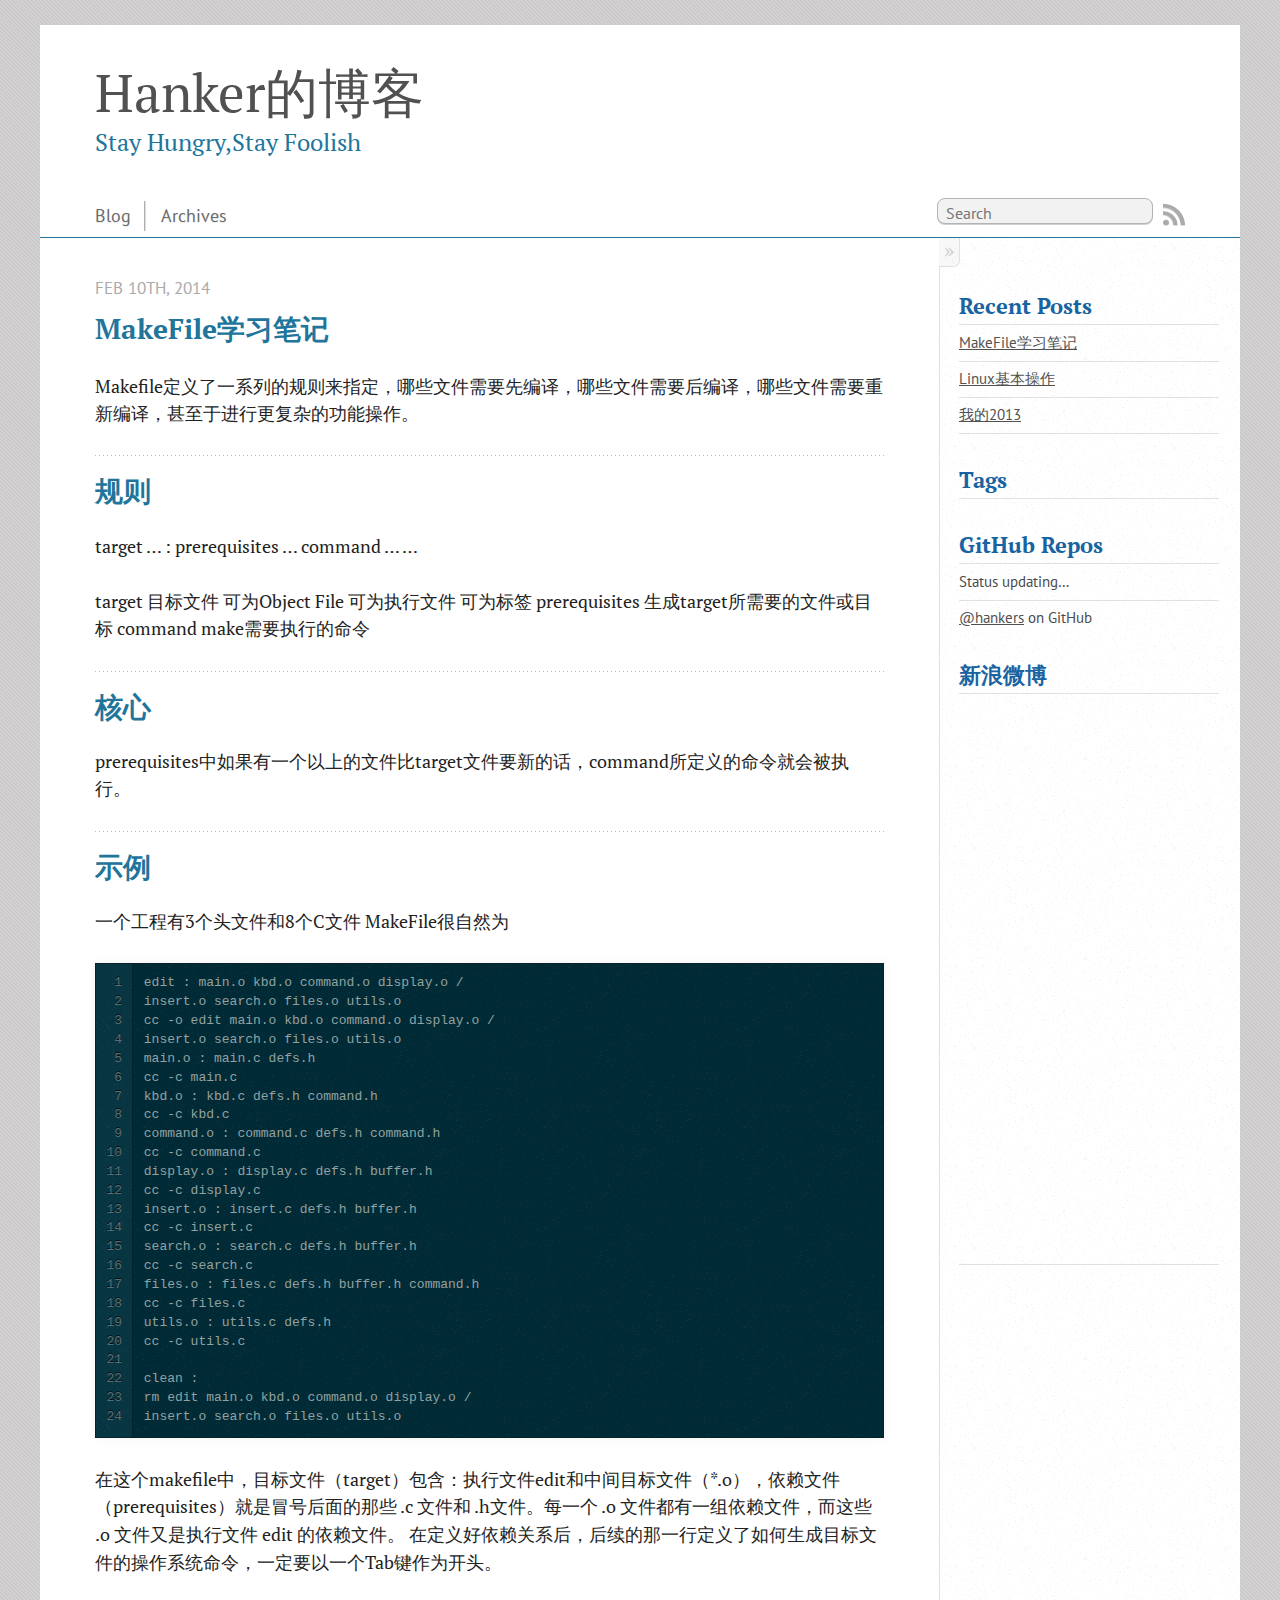
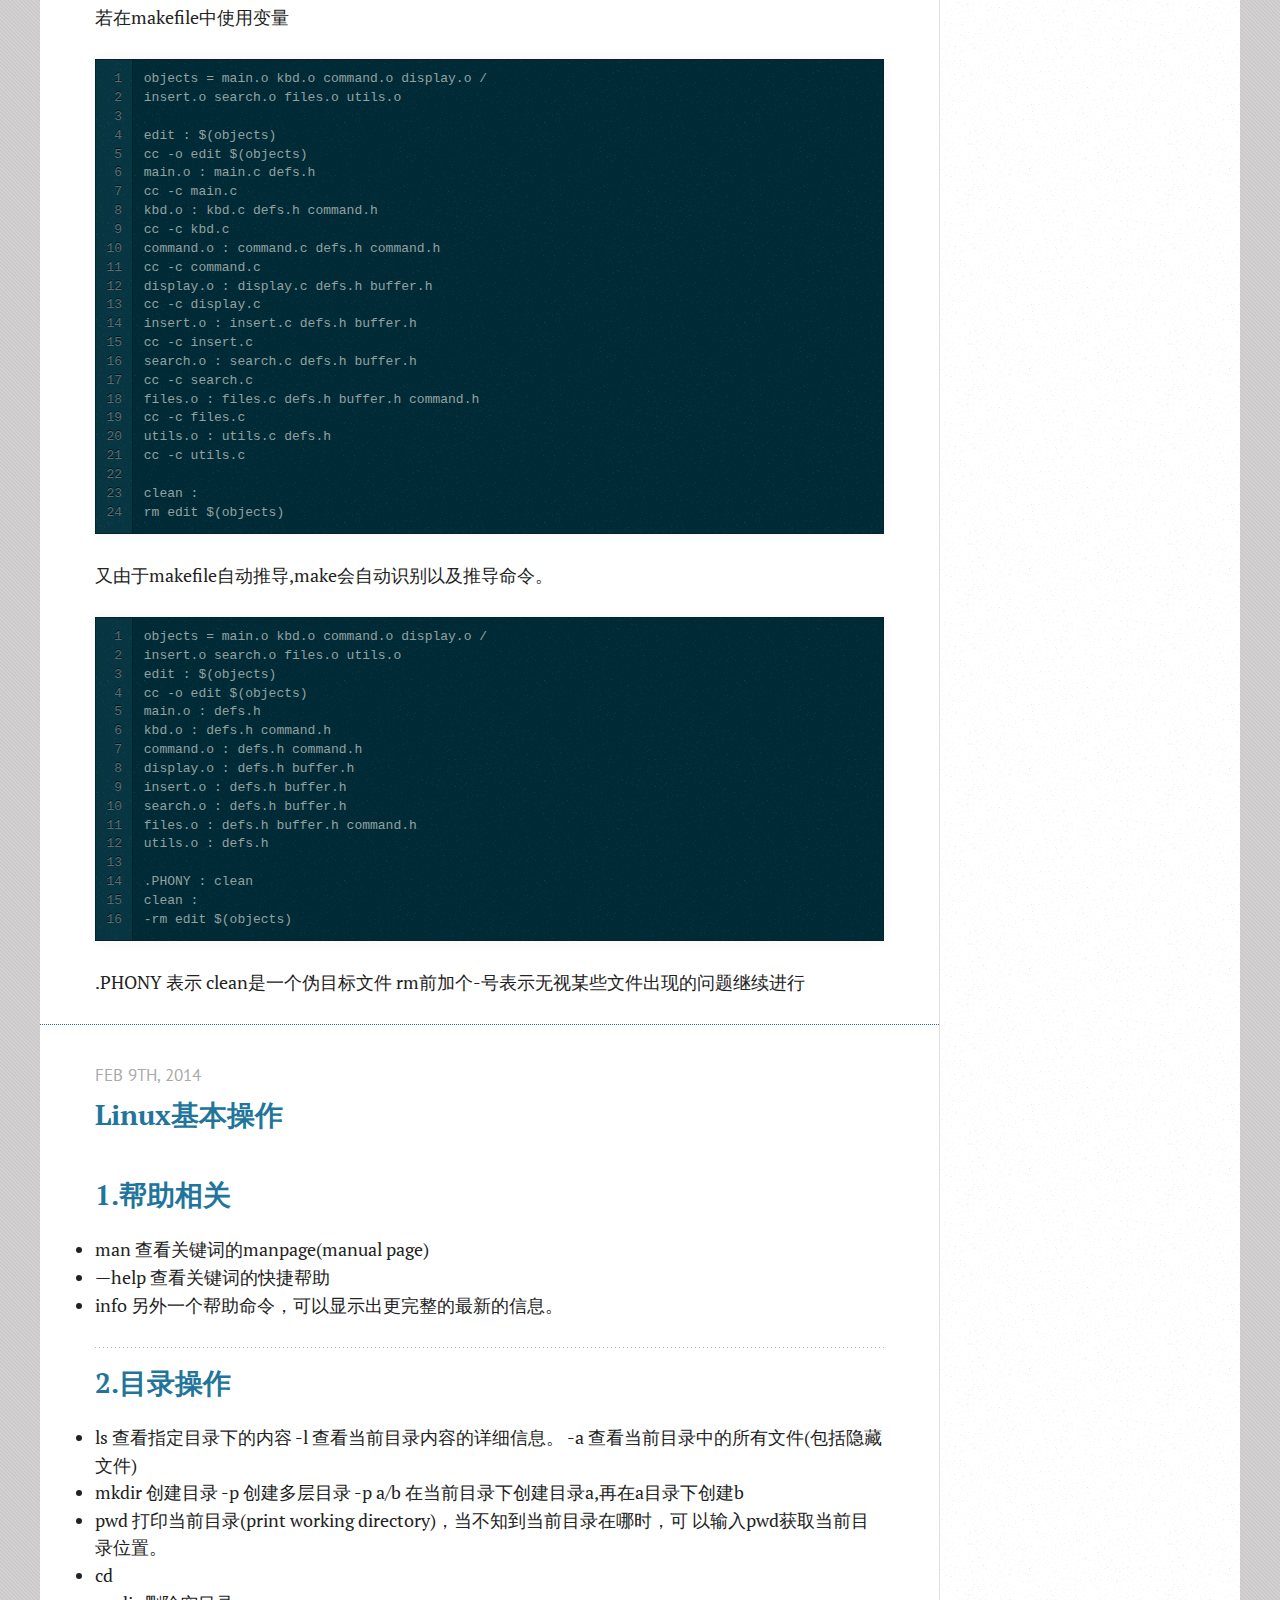
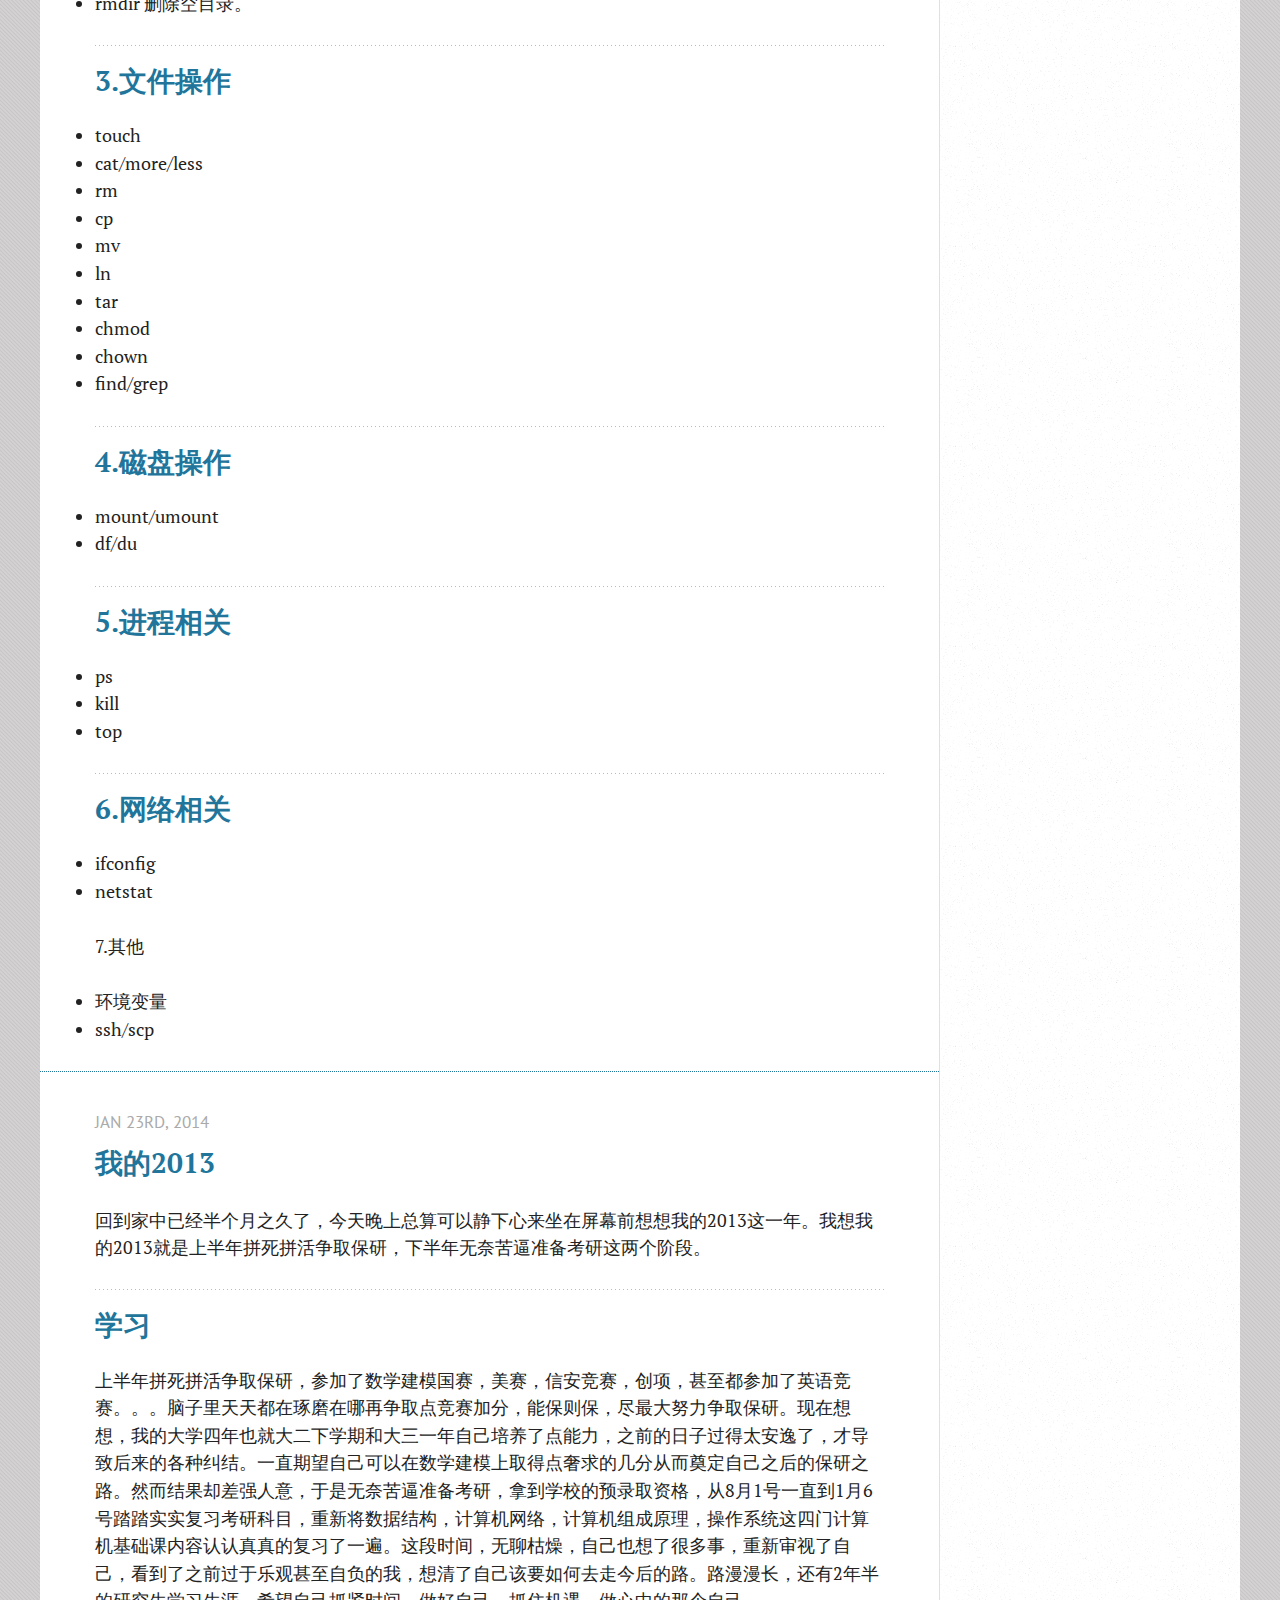
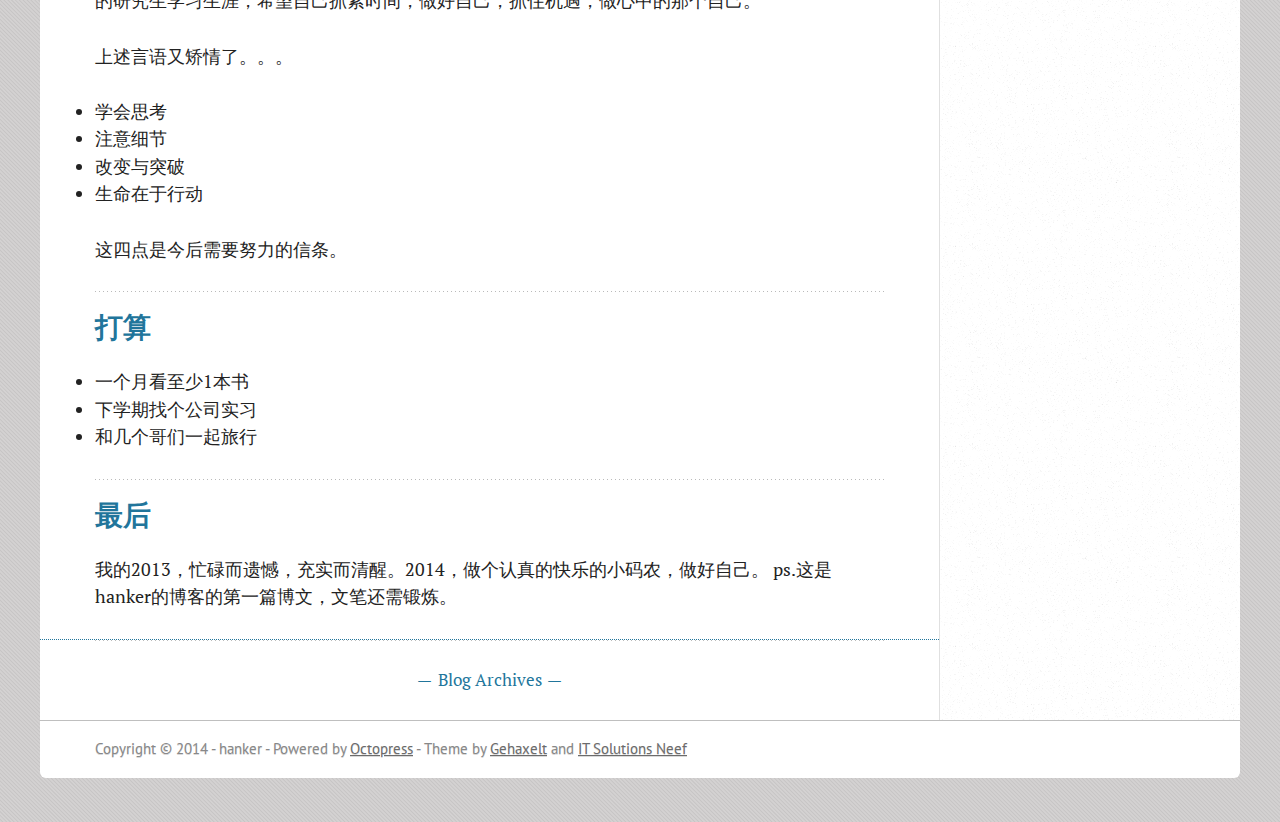
<file: index.html>
<!DOCTYPE html>
<!--[if IEMobile 7 ]><html class="no-js iem7"><![endif]-->
<!--[if lt IE 9]><html class="no-js lte-ie8"><![endif]-->
<!--[if (gt IE 8)|(gt IEMobile 7)|!(IEMobile)|!(IE)]><!--><html class="no-js" lang="en"><!--<![endif]-->
<head>
  <meta charset="utf-8">
  <title>Hanker的博客</title>
  <meta name="author" content="hanker">

  
  <meta name="description" content="Makefile定义了一系列的规则来指定，哪些文件需要先编译，哪些文件需要后编译，哪些文件需要重新编译，甚至于进行更复杂的功能操作。 规则 target &hellip; : prerequisites &hellip;
command
&hellip;
&hellip; target 目标文件 &hellip;">
  

  <!-- http://t.co/dKP3o1e -->
  <meta name="HandheldFriendly" content="True">
  <meta name="MobileOptimized" content="320">
  <meta name="viewport" content="width=device-width, initial-scale=1">

  
  <link rel="canonical" href="http://hankers.github.io/">
  <link href="/favicon.png" rel="icon">
  <link href="/stylesheets/screen.css" media="screen, projection" rel="stylesheet" type="text/css">
  <script src="/javascripts/modernizr-2.0.js"></script>
  <script src="/javascripts/ender.js"></script>
  <script src="/javascripts/octopress.js" type="text/javascript"></script>
  <link href="/atom.xml" rel="alternate" title="Hanker的博客" type="application/atom+xml">
  <!--Fonts from Google"s Web font directory at http://google.com/webfonts -->
<link href="http://fonts.googleapis.com/css?family=PT+Serif:regular,italic,bold,bolditalic" rel="stylesheet" type="text/css">
<link href="http://fonts.googleapis.com/css?family=PT+Sans:regular,italic,bold,bolditalic" rel="stylesheet" type="text/css">

  

</head>

<body   >
  <header role="banner"><hgroup>
  <h1><a href="/">Hanker的博客</a></h1>
  
    <h2>Stay Hungry,Stay Foolish</h2>
  
</hgroup>

</header>
  <nav role="navigation"><ul class="subscription" data-subscription="rss">
  <li><a href="/atom.xml" rel="subscribe-rss" title="subscribe via RSS">RSS</a></li>
  
</ul>
  
<form action="http://google.com/search" method="get">
  <fieldset role="search">
    <input type="hidden" name="q" value="site:hankers.github.io" />
    <input class="search" type="text" name="q" results="0" placeholder="Search"/>
  </fieldset>
</form>
  
<ul class="main-navigation">
  <li><a href="/">Blog</a></li>
  <li><a href="/blog/archives">Archives</a></li>
</ul>

</nav>
  <div id="main">
    <div id="content">
      <div class="blog-index">
  
  
  
    <article>
      
  <header>
    
      <h1 class="entry-title"><a href="/blog/2014/02/10/makefilexue-xi-bi-ji/">MakeFile学习笔记</a></h1>
    
    
      <p class="meta">
        








  


<time datetime="2014-02-10T21:51:50+08:00" pubdate data-updated="true">Feb 10<span>th</span>, 2014</time>
        
      </p>
    
  </header>


  <div class="entry-content"><p>Makefile定义了一系列的规则来指定，哪些文件需要先编译，哪些文件需要后编译，哪些文件需要重新编译，甚至于进行更复杂的功能操作。</p>

<h2>规则</h2>

<p>target &hellip; : prerequisites &hellip;
command
&hellip;
&hellip;</p>

<p>target 目标文件   可为Object File 可为执行文件 可为标签
prerequisites 生成target所需要的文件或目标
command make需要执行的命令</p>

<h2>核心</h2>

<p>prerequisites中如果有一个以上的文件比target文件要新的话，command所定义的命令就会被执行。</p>

<h2>示例</h2>

<p>一个工程有3个头文件和8个C文件
MakeFile很自然为</p>

<figure class='code'><div class="highlight"><table><tr><td class="gutter"><pre class="line-numbers"><span class='line-number'>1</span>
<span class='line-number'>2</span>
<span class='line-number'>3</span>
<span class='line-number'>4</span>
<span class='line-number'>5</span>
<span class='line-number'>6</span>
<span class='line-number'>7</span>
<span class='line-number'>8</span>
<span class='line-number'>9</span>
<span class='line-number'>10</span>
<span class='line-number'>11</span>
<span class='line-number'>12</span>
<span class='line-number'>13</span>
<span class='line-number'>14</span>
<span class='line-number'>15</span>
<span class='line-number'>16</span>
<span class='line-number'>17</span>
<span class='line-number'>18</span>
<span class='line-number'>19</span>
<span class='line-number'>20</span>
<span class='line-number'>21</span>
<span class='line-number'>22</span>
<span class='line-number'>23</span>
<span class='line-number'>24</span>
</pre></td><td class='code'><pre><code class=''><span class='line'>edit : main.o kbd.o command.o display.o /
</span><span class='line'>insert.o search.o files.o utils.o
</span><span class='line'>cc -o edit main.o kbd.o command.o display.o /
</span><span class='line'>insert.o search.o files.o utils.o
</span><span class='line'>main.o : main.c defs.h
</span><span class='line'>cc -c main.c
</span><span class='line'>kbd.o : kbd.c defs.h command.h
</span><span class='line'>cc -c kbd.c
</span><span class='line'>command.o : command.c defs.h command.h
</span><span class='line'>cc -c command.c
</span><span class='line'>display.o : display.c defs.h buffer.h
</span><span class='line'>cc -c display.c
</span><span class='line'>insert.o : insert.c defs.h buffer.h
</span><span class='line'>cc -c insert.c
</span><span class='line'>search.o : search.c defs.h buffer.h
</span><span class='line'>cc -c search.c
</span><span class='line'>files.o : files.c defs.h buffer.h command.h
</span><span class='line'>cc -c files.c
</span><span class='line'>utils.o : utils.c defs.h
</span><span class='line'>cc -c utils.c
</span><span class='line'>
</span><span class='line'>clean :
</span><span class='line'>rm edit main.o kbd.o command.o display.o /
</span><span class='line'>insert.o search.o files.o utils.o</span></code></pre></td></tr></table></div></figure>


<p>在这个makefile中，目标文件（target）包含：执行文件edit和中间目标文件（*.o），依赖文件（prerequisites）就是冒号后面的那些 .c 文件和 .h文件。每一个 .o 文件都有一组依赖文件，而这些 .o 文件又是执行文件 edit 的依赖文件。
在定义好依赖关系后，后续的那一行定义了如何生成目标文件的操作系统命令，一定要以一个Tab键作为开头。</p>

<p>若在makefile中使用变量</p>

<figure class='code'><div class="highlight"><table><tr><td class="gutter"><pre class="line-numbers"><span class='line-number'>1</span>
<span class='line-number'>2</span>
<span class='line-number'>3</span>
<span class='line-number'>4</span>
<span class='line-number'>5</span>
<span class='line-number'>6</span>
<span class='line-number'>7</span>
<span class='line-number'>8</span>
<span class='line-number'>9</span>
<span class='line-number'>10</span>
<span class='line-number'>11</span>
<span class='line-number'>12</span>
<span class='line-number'>13</span>
<span class='line-number'>14</span>
<span class='line-number'>15</span>
<span class='line-number'>16</span>
<span class='line-number'>17</span>
<span class='line-number'>18</span>
<span class='line-number'>19</span>
<span class='line-number'>20</span>
<span class='line-number'>21</span>
<span class='line-number'>22</span>
<span class='line-number'>23</span>
<span class='line-number'>24</span>
</pre></td><td class='code'><pre><code class=''><span class='line'>objects = main.o kbd.o command.o display.o /
</span><span class='line'>insert.o search.o files.o utils.o
</span><span class='line'>
</span><span class='line'>edit : $(objects)
</span><span class='line'>cc -o edit $(objects)
</span><span class='line'>main.o : main.c defs.h
</span><span class='line'>cc -c main.c
</span><span class='line'>kbd.o : kbd.c defs.h command.h
</span><span class='line'>cc -c kbd.c
</span><span class='line'>command.o : command.c defs.h command.h
</span><span class='line'>cc -c command.c
</span><span class='line'>display.o : display.c defs.h buffer.h
</span><span class='line'>cc -c display.c
</span><span class='line'>insert.o : insert.c defs.h buffer.h
</span><span class='line'>cc -c insert.c
</span><span class='line'>search.o : search.c defs.h buffer.h
</span><span class='line'>cc -c search.c
</span><span class='line'>files.o : files.c defs.h buffer.h command.h
</span><span class='line'>cc -c files.c
</span><span class='line'>utils.o : utils.c defs.h
</span><span class='line'>cc -c utils.c
</span><span class='line'>
</span><span class='line'>clean :
</span><span class='line'>rm edit $(objects)</span></code></pre></td></tr></table></div></figure>


<p>又由于makefile自动推导,make会自动识别以及推导命令。</p>

<figure class='code'><div class="highlight"><table><tr><td class="gutter"><pre class="line-numbers"><span class='line-number'>1</span>
<span class='line-number'>2</span>
<span class='line-number'>3</span>
<span class='line-number'>4</span>
<span class='line-number'>5</span>
<span class='line-number'>6</span>
<span class='line-number'>7</span>
<span class='line-number'>8</span>
<span class='line-number'>9</span>
<span class='line-number'>10</span>
<span class='line-number'>11</span>
<span class='line-number'>12</span>
<span class='line-number'>13</span>
<span class='line-number'>14</span>
<span class='line-number'>15</span>
<span class='line-number'>16</span>
</pre></td><td class='code'><pre><code class=''><span class='line'>objects = main.o kbd.o command.o display.o /
</span><span class='line'>insert.o search.o files.o utils.o
</span><span class='line'>edit : $(objects)
</span><span class='line'>cc -o edit $(objects)
</span><span class='line'>main.o : defs.h
</span><span class='line'>kbd.o : defs.h command.h
</span><span class='line'>command.o : defs.h command.h
</span><span class='line'>display.o : defs.h buffer.h
</span><span class='line'>insert.o : defs.h buffer.h
</span><span class='line'>search.o : defs.h buffer.h
</span><span class='line'>files.o : defs.h buffer.h command.h
</span><span class='line'>utils.o : defs.h
</span><span class='line'>
</span><span class='line'>.PHONY : clean
</span><span class='line'>clean :
</span><span class='line'>-rm edit $(objects)</span></code></pre></td></tr></table></div></figure>


<p>.PHONY 表示 clean是一个伪目标文件
rm前加个-号表示无视某些文件出现的问题继续进行</p>
</div>
  
  


    </article>
  
  
    <article>
      
  <header>
    
      <h1 class="entry-title"><a href="/blog/2014/02/09/linuxji-ben-cao-zuo/">Linux基本操作</a></h1>
    
    
      <p class="meta">
        








  


<time datetime="2014-02-09T00:11:12+08:00" pubdate data-updated="true">Feb 9<span>th</span>, 2014</time>
        
      </p>
    
  </header>


  <div class="entry-content"><h2>1.帮助相关</h2>

<ul>
<li>man     查看关键词的manpage(manual page)</li>
<li>&mdash;help  查看关键词的快捷帮助</li>
<li>info    另外一个帮助命令，可以显示出更完整的最新的信息。</li>
</ul>


<h2>2.目录操作</h2>

<ul>
<li>ls      查看指定目录下的内容
        -l 查看当前目录内容的详细信息。
        -a 查看当前目录中的所有文件(包括隐藏文件)</li>
<li>mkdir   创建目录
        -p 创建多层目录   -p a/b  在当前目录下创建目录a,再在a目录下创建b</li>
<li>pwd     打印当前目录(print working directory)，当不知到当前目录在哪时，可           以输入pwd获取当前目录位置。</li>
<li>cd</li>
<li>rmdir   删除空目录。</li>
</ul>


<h2>3.文件操作</h2>

<ul>
<li>touch</li>
<li>cat/more/less</li>
<li>rm</li>
<li>cp</li>
<li>mv</li>
<li>ln</li>
<li>tar</li>
<li>chmod</li>
<li>chown</li>
<li>find/grep</li>
</ul>


<h2>4.磁盘操作</h2>

<ul>
<li>mount/umount</li>
<li>df/du</li>
</ul>


<h2>5.进程相关</h2>

<ul>
<li>ps</li>
<li>kill</li>
<li>top</li>
</ul>


<h2>6.网络相关</h2>

<ul>
<li>ifconfig</li>
<li>netstat</li>
</ul>


<p>7.其他</p>

<ul>
<li>环境变量</li>
<li>ssh/scp</li>
</ul>

</div>
  
  


    </article>
  
  
    <article>
      
  <header>
    
      <h1 class="entry-title"><a href="/blog/2014/01/23/wo-de-2013/">我的2013</a></h1>
    
    
      <p class="meta">
        








  


<time datetime="2014-01-23T22:40:58+08:00" pubdate data-updated="true">Jan 23<span>rd</span>, 2014</time>
        
      </p>
    
  </header>


  <div class="entry-content"><p>回到家中已经半个月之久了，今天晚上总算可以静下心来坐在屏幕前想想我的2013这一年。我想我的2013就是上半年拼死拼活争取保研，下半年无奈苦逼准备考研这两个阶段。</p>

<h2>学习</h2>

<p>上半年拼死拼活争取保研，参加了数学建模国赛，美赛，信安竞赛，创项，甚至都参加了英语竞赛。。。脑子里天天都在琢磨在哪再争取点竞赛加分，能保则保，尽最大努力争取保研。现在想想，我的大学四年也就大二下学期和大三一年自己培养了点能力，之前的日子过得太安逸了，才导致后来的各种纠结。一直期望自己可以在数学建模上取得点奢求的几分从而奠定自己之后的保研之路。然而结果却差强人意，于是无奈苦逼准备考研，拿到学校的预录取资格，从8月1号一直到1月6号踏踏实实复习考研科目，重新将数据结构，计算机网络，计算机组成原理，操作系统这四门计算机基础课内容认认真真的复习了一遍。这段时间，无聊枯燥，自己也想了很多事，重新审视了自己，看到了之前过于乐观甚至自负的我，想清了自己该要如何去走今后的路。路漫漫长，还有2年半的研究生学习生涯，希望自己抓紧时间，做好自己，抓住机遇，做心中的那个自己。</p>

<p>上述言语又矫情了。。。</p>

<ul>
<li>学会思考</li>
<li>注意细节</li>
<li>改变与突破</li>
<li>生命在于行动</li>
</ul>


<p>这四点是今后需要努力的信条。</p>

<h2>打算</h2>

<ul>
<li>一个月看至少1本书</li>
<li>下学期找个公司实习</li>
<li>和几个哥们一起旅行</li>
</ul>


<h2>最后</h2>

<p>我的2013，忙碌而遗憾，充实而清醒。2014，做个认真的快乐的小码农，做好自己。
ps.这是hanker的博客的第一篇博文，文笔还需锻炼。</p>
</div>
  
  


    </article>
  
  <div class="pagination">
    
    <a href="/blog/archives">Blog Archives</a>
    
  </div>
</div>
<aside class="sidebar">
  
    <section>
  <h1>Recent Posts</h1>
  <ul id="recent_posts">
    
      <li class="post">
        <a href="/blog/2014/02/10/makefilexue-xi-bi-ji/">MakeFile学习笔记</a>
      </li>
    
      <li class="post">
        <a href="/blog/2014/02/09/linuxji-ben-cao-zuo/">Linux基本操作</a>
      </li>
    
      <li class="post">
        <a href="/blog/2014/01/23/wo-de-2013/">我的2013</a>
      </li>
    
  </ul>
</section>
<section>
  <h1>Tags</h1>
  <ul class="tag-cloud">
	
  </ul>
</section>

<section>
  <h1>GitHub Repos</h1>
  <ul id="gh_repos">
    <li class="loading">Status updating&#8230;</li>
  </ul>
  
  <a href="https://github.com/hankers">@hankers</a> on GitHub
  
  <script type="text/javascript">
    $.domReady(function(){
        if (!window.jXHR){
            var jxhr = document.createElement('script');
            jxhr.type = 'text/javascript';
            jxhr.src = '/javascripts/libs/jXHR.js';
            var s = document.getElementsByTagName('script')[0];
            s.parentNode.insertBefore(jxhr, s);
        }

        github.showRepos({
            user: 'hankers',
            count: 0,
            skip_forks: true,
            target: '#gh_repos'
        });
    });
  </script>
  <script src="/javascripts/github.js" type="text/javascript"> </script>
</section>



<section>
	<h1>新浪微博</h1>
	<ul id = "weibo">
	<li>
		<iframe width="100%" height="550" class="share_self"  frameborder="0" scrolling="no" src="http://widget.weibo.com/weiboshow/index.php?language=&width=0&height=550&fansRow=2&ptype=1&speed=300&skin=1&isTitle=1&noborder=1&isWeibo=1&isFans=0&uid=2172725925&verifier=1f582291&dpc=1"></iframe>
		</li>
	</ul>
</section>




  
</aside>

    </div>
  </div>
  <footer role="contentinfo"><p>
  Copyright &copy; 2014 - hanker -
  <span class="credit">Powered by <a href="http://octopress.org">Octopress</a></span>
  - <span class="credit">Theme by <a href="http://www.gehaxelt.in">Gehaxelt</a></span>
  <span class="credit">and <a href="http://www.it-solutions-neef.de">IT Solutions Neef</a></span>
</p>

</footer>
  







  <script type="text/javascript">
    (function(){
      var twitterWidgets = document.createElement('script');
      twitterWidgets.type = 'text/javascript';
      twitterWidgets.async = true;
      twitterWidgets.src = 'http://platform.twitter.com/widgets.js';
      document.getElementsByTagName('head')[0].appendChild(twitterWidgets);
    })();
  </script>





</body>
</html>
</file>
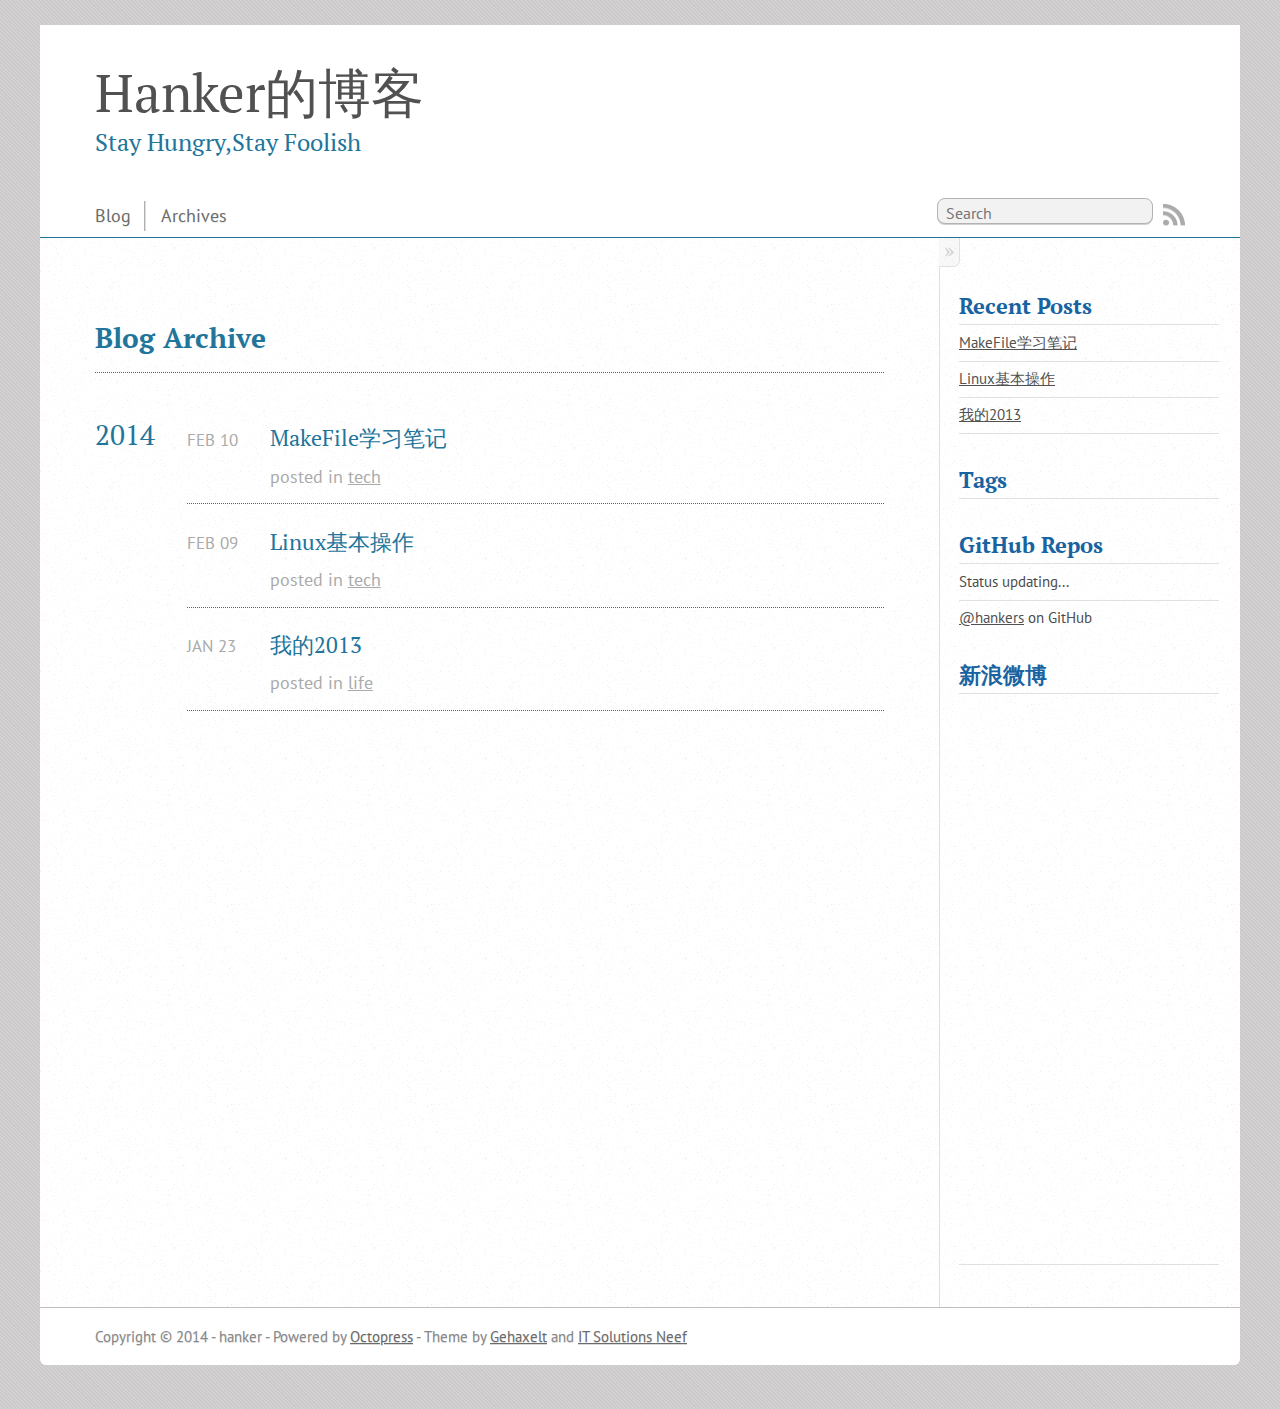
<file: blog/archives/index.html>
<!DOCTYPE html>
<!--[if IEMobile 7 ]><html class="no-js iem7"><![endif]-->
<!--[if lt IE 9]><html class="no-js lte-ie8"><![endif]-->
<!--[if (gt IE 8)|(gt IEMobile 7)|!(IEMobile)|!(IE)]><!--><html class="no-js" lang="en"><!--<![endif]-->
<head>
  <meta charset="utf-8">
  <title>Blog Archive - Hanker的博客</title>
  <meta name="author" content="hanker">

  
  <meta name="description" content="Blog Archive 2014 MakeFile学习笔记
Feb 10 2014 posted in tech Linux基本操作
Feb 09 2014 posted in tech 我的2013
Jan 23 2014 posted in life Recent Posts &hellip;">
  

  <!-- http://t.co/dKP3o1e -->
  <meta name="HandheldFriendly" content="True">
  <meta name="MobileOptimized" content="320">
  <meta name="viewport" content="width=device-width, initial-scale=1">

  
  <link rel="canonical" href="http://hankers.github.io/blog/archives/">
  <link href="/favicon.png" rel="icon">
  <link href="/stylesheets/screen.css" media="screen, projection" rel="stylesheet" type="text/css">
  <script src="/javascripts/modernizr-2.0.js"></script>
  <script src="/javascripts/ender.js"></script>
  <script src="/javascripts/octopress.js" type="text/javascript"></script>
  <link href="/atom.xml" rel="alternate" title="Hanker的博客" type="application/atom+xml">
  <!--Fonts from Google"s Web font directory at http://google.com/webfonts -->
<link href="http://fonts.googleapis.com/css?family=PT+Serif:regular,italic,bold,bolditalic" rel="stylesheet" type="text/css">
<link href="http://fonts.googleapis.com/css?family=PT+Sans:regular,italic,bold,bolditalic" rel="stylesheet" type="text/css">

  

</head>

<body   >
  <header role="banner"><hgroup>
  <h1><a href="/">Hanker的博客</a></h1>
  
    <h2>Stay Hungry,Stay Foolish</h2>
  
</hgroup>

</header>
  <nav role="navigation"><ul class="subscription" data-subscription="rss">
  <li><a href="/atom.xml" rel="subscribe-rss" title="subscribe via RSS">RSS</a></li>
  
</ul>
  
<form action="http://google.com/search" method="get">
  <fieldset role="search">
    <input type="hidden" name="q" value="site:hankers.github.io" />
    <input class="search" type="text" name="q" results="0" placeholder="Search"/>
  </fieldset>
</form>
  
<ul class="main-navigation">
  <li><a href="/">Blog</a></li>
  <li><a href="/blog/archives">Archives</a></li>
</ul>

</nav>
  <div id="main">
    <div id="content">
      <div>
<article role="article">
  
  <header>
    <h1 class="entry-title">Blog Archive</h1>
    
  </header>
  
  <div id="blog-archives">



  
  <h2>2014</h2>

<article>
  
<h1><a href="/blog/2014/02/10/makefilexue-xi-bi-ji/">MakeFile学习笔记</a></h1>
<time datetime="2014-02-10T21:51:50+08:00" pubdate><span class='month'>Feb</span> <span class='day'>10</span> <span class='year'>2014</span></time>

<footer>
  <span class="categories">posted in <a class='category' href='/blog/categories/tech/'>tech</a></span>
</footer>


</article>



<article>
  
<h1><a href="/blog/2014/02/09/linuxji-ben-cao-zuo/">Linux基本操作</a></h1>
<time datetime="2014-02-09T00:11:12+08:00" pubdate><span class='month'>Feb</span> <span class='day'>09</span> <span class='year'>2014</span></time>

<footer>
  <span class="categories">posted in <a class='category' href='/blog/categories/tech/'>tech</a></span>
</footer>


</article>



<article>
  
<h1><a href="/blog/2014/01/23/wo-de-2013/">我的2013</a></h1>
<time datetime="2014-01-23T22:40:58+08:00" pubdate><span class='month'>Jan</span> <span class='day'>23</span> <span class='year'>2014</span></time>

<footer>
  <span class="categories">posted in <a class='category' href='/blog/categories/life/'>life</a></span>
</footer>


</article>

</div>

  
</article>

</div>

<aside class="sidebar">
  
    <section>
  <h1>Recent Posts</h1>
  <ul id="recent_posts">
    
      <li class="post">
        <a href="/blog/2014/02/10/makefilexue-xi-bi-ji/">MakeFile学习笔记</a>
      </li>
    
      <li class="post">
        <a href="/blog/2014/02/09/linuxji-ben-cao-zuo/">Linux基本操作</a>
      </li>
    
      <li class="post">
        <a href="/blog/2014/01/23/wo-de-2013/">我的2013</a>
      </li>
    
  </ul>
</section>
<section>
  <h1>Tags</h1>
  <ul class="tag-cloud">
	
  </ul>
</section>

<section>
  <h1>GitHub Repos</h1>
  <ul id="gh_repos">
    <li class="loading">Status updating...</li>
  </ul>
  
  <a href="https://github.com/hankers">@hankers</a> on GitHub
  
  <script type="text/javascript">
    $.domReady(function(){
        if (!window.jXHR){
            var jxhr = document.createElement('script');
            jxhr.type = 'text/javascript';
            jxhr.src = '/javascripts/libs/jXHR.js';
            var s = document.getElementsByTagName('script')[0];
            s.parentNode.insertBefore(jxhr, s);
        }

        github.showRepos({
            user: 'hankers',
            count: 0,
            skip_forks: true,
            target: '#gh_repos'
        });
    });
  </script>
  <script src="/javascripts/github.js" type="text/javascript"> </script>
</section>



<section>
	<h1>新浪微博</h1>
	<ul id = "weibo">
	<li>
		<iframe width="100%" height="550" class="share_self"  frameborder="0" scrolling="no" src="http://widget.weibo.com/weiboshow/index.php?language=&width=0&height=550&fansRow=2&ptype=1&speed=300&skin=1&isTitle=1&noborder=1&isWeibo=1&isFans=0&uid=2172725925&verifier=1f582291&dpc=1"></iframe>
		</li>
	</ul>
</section>




  
</aside>


    </div>
  </div>
  <footer role="contentinfo"><p>
  Copyright &copy; 2014 - hanker -
  <span class="credit">Powered by <a href="http://octopress.org">Octopress</a></span>
  - <span class="credit">Theme by <a href="http://www.gehaxelt.in">Gehaxelt</a></span>
  <span class="credit">and <a href="http://www.it-solutions-neef.de">IT Solutions Neef</a></span>
</p>

</footer>
  







  <script type="text/javascript">
    (function(){
      var twitterWidgets = document.createElement('script');
      twitterWidgets.type = 'text/javascript';
      twitterWidgets.async = true;
      twitterWidgets.src = 'http://platform.twitter.com/widgets.js';
      document.getElementsByTagName('head')[0].appendChild(twitterWidgets);
    })();
  </script>





</body>
</html>
</file>
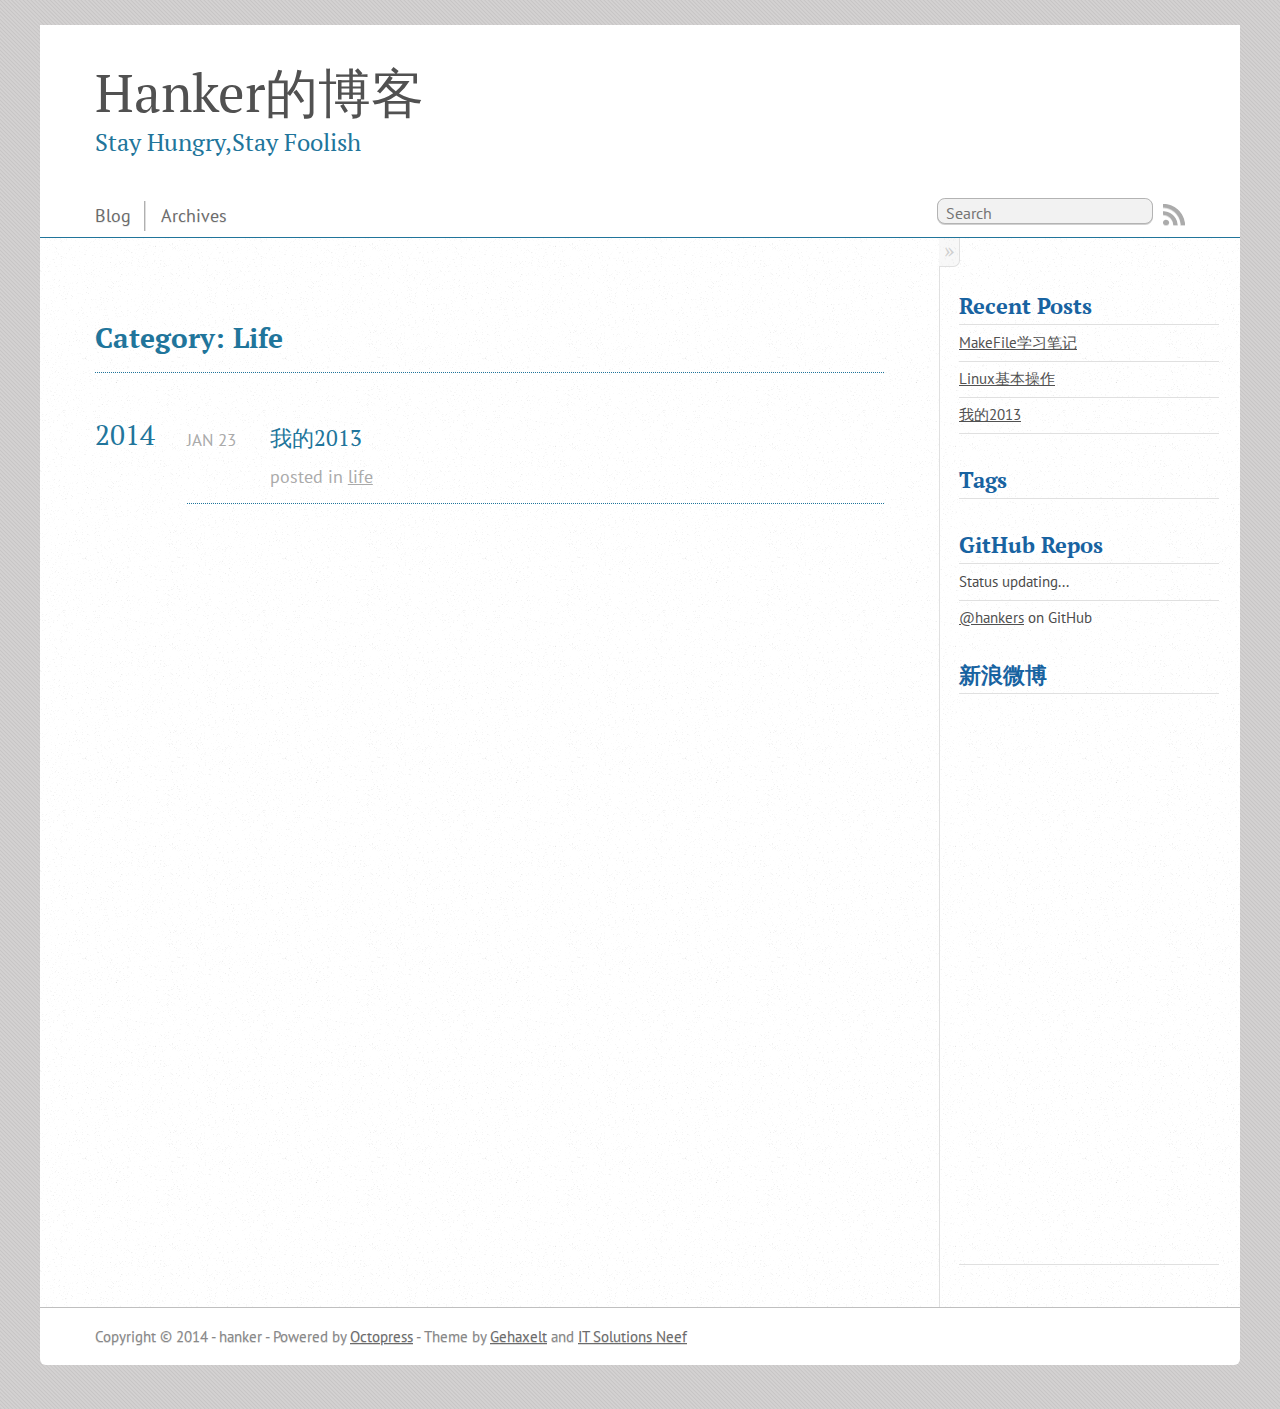
<file: blog/categories/life/index.html>
<!DOCTYPE html>
<!--[if IEMobile 7 ]><html class="no-js iem7"><![endif]-->
<!--[if lt IE 9]><html class="no-js lte-ie8"><![endif]-->
<!--[if (gt IE 8)|(gt IEMobile 7)|!(IEMobile)|!(IE)]><!--><html class="no-js" lang="en"><!--<![endif]-->
<head>
  <meta charset="utf-8">
  <title>Category: life - Hanker的博客</title>
  <meta name="author" content="hanker">

  
  <meta name="description" content="Category: life">
  

  <!-- http://t.co/dKP3o1e -->
  <meta name="HandheldFriendly" content="True">
  <meta name="MobileOptimized" content="320">
  <meta name="viewport" content="width=device-width, initial-scale=1">

  
  <link rel="canonical" href="http://hankers.github.ioblog/categories/life/">
  <link href="/favicon.png" rel="icon">
  <link href="/stylesheets/screen.css" media="screen, projection" rel="stylesheet" type="text/css">
  <script src="/javascripts/modernizr-2.0.js"></script>
  <script src="/javascripts/ender.js"></script>
  <script src="/javascripts/octopress.js" type="text/javascript"></script>
  <link href="/atom.xml" rel="alternate" title="Hanker的博客" type="application/atom+xml">
  <!--Fonts from Google"s Web font directory at http://google.com/webfonts -->
<link href="http://fonts.googleapis.com/css?family=PT+Serif:regular,italic,bold,bolditalic" rel="stylesheet" type="text/css">
<link href="http://fonts.googleapis.com/css?family=PT+Sans:regular,italic,bold,bolditalic" rel="stylesheet" type="text/css">

  

</head>

<body   >
  <header role="banner"><hgroup>
  <h1><a href="/">Hanker的博客</a></h1>
  
    <h2>Stay Hungry,Stay Foolish</h2>
  
</hgroup>

</header>
  <nav role="navigation"><ul class="subscription" data-subscription="rss">
  <li><a href="/atom.xml" rel="subscribe-rss" title="subscribe via RSS">RSS</a></li>
  
</ul>
  
<form action="http://google.com/search" method="get">
  <fieldset role="search">
    <input type="hidden" name="q" value="site:hankers.github.io" />
    <input class="search" type="text" name="q" results="0" placeholder="Search"/>
  </fieldset>
</form>
  
<ul class="main-navigation">
  <li><a href="/">Blog</a></li>
  <li><a href="/blog/archives">Archives</a></li>
</ul>

</nav>
  <div id="main">
    <div id="content">
      <div>
<article role="article">
  
  <header>
    <h1 class="entry-title">Category: Life</h1>
    
  </header>
  
  <div id="blog-archives" class="category">



  
  <h2>2014</h2>

<article>
  
<h1><a href="/blog/2014/01/23/wo-de-2013/">我的2013</a></h1>
<time datetime="2014-01-23T22:40:58+08:00" pubdate><span class='month'>Jan</span> <span class='day'>23</span> <span class='year'>2014</span></time>

<footer>
  <span class="categories">posted in <a class='category' href='/blog/categories/life/'>life</a></span>
</footer>


</article>

</div>

  
</article>

</div>

<aside class="sidebar">
  
    <section>
  <h1>Recent Posts</h1>
  <ul id="recent_posts">
    
      <li class="post">
        <a href="/blog/2014/02/10/makefilexue-xi-bi-ji/">MakeFile学习笔记</a>
      </li>
    
      <li class="post">
        <a href="/blog/2014/02/09/linuxji-ben-cao-zuo/">Linux基本操作</a>
      </li>
    
      <li class="post">
        <a href="/blog/2014/01/23/wo-de-2013/">我的2013</a>
      </li>
    
  </ul>
</section>
<section>
  <h1>Tags</h1>
  <ul class="tag-cloud">
	
  </ul>
</section>

<section>
  <h1>GitHub Repos</h1>
  <ul id="gh_repos">
    <li class="loading">Status updating...</li>
  </ul>
  
  <a href="https://github.com/hankers">@hankers</a> on GitHub
  
  <script type="text/javascript">
    $.domReady(function(){
        if (!window.jXHR){
            var jxhr = document.createElement('script');
            jxhr.type = 'text/javascript';
            jxhr.src = '/javascripts/libs/jXHR.js';
            var s = document.getElementsByTagName('script')[0];
            s.parentNode.insertBefore(jxhr, s);
        }

        github.showRepos({
            user: 'hankers',
            count: 0,
            skip_forks: true,
            target: '#gh_repos'
        });
    });
  </script>
  <script src="/javascripts/github.js" type="text/javascript"> </script>
</section>



<section>
	<h1>新浪微博</h1>
	<ul id = "weibo">
	<li>
		<iframe width="100%" height="550" class="share_self"  frameborder="0" scrolling="no" src="http://widget.weibo.com/weiboshow/index.php?language=&width=0&height=550&fansRow=2&ptype=1&speed=300&skin=1&isTitle=1&noborder=1&isWeibo=1&isFans=0&uid=2172725925&verifier=1f582291&dpc=1"></iframe>
		</li>
	</ul>
</section>




  
</aside>


    </div>
  </div>
  <footer role="contentinfo"><p>
  Copyright &copy; 2014 - hanker -
  <span class="credit">Powered by <a href="http://octopress.org">Octopress</a></span>
  - <span class="credit">Theme by <a href="http://www.gehaxelt.in">Gehaxelt</a></span>
  <span class="credit">and <a href="http://www.it-solutions-neef.de">IT Solutions Neef</a></span>
</p>

</footer>
  







  <script type="text/javascript">
    (function(){
      var twitterWidgets = document.createElement('script');
      twitterWidgets.type = 'text/javascript';
      twitterWidgets.async = true;
      twitterWidgets.src = 'http://platform.twitter.com/widgets.js';
      document.getElementsByTagName('head')[0].appendChild(twitterWidgets);
    })();
  </script>





</body>
</html>
</file>
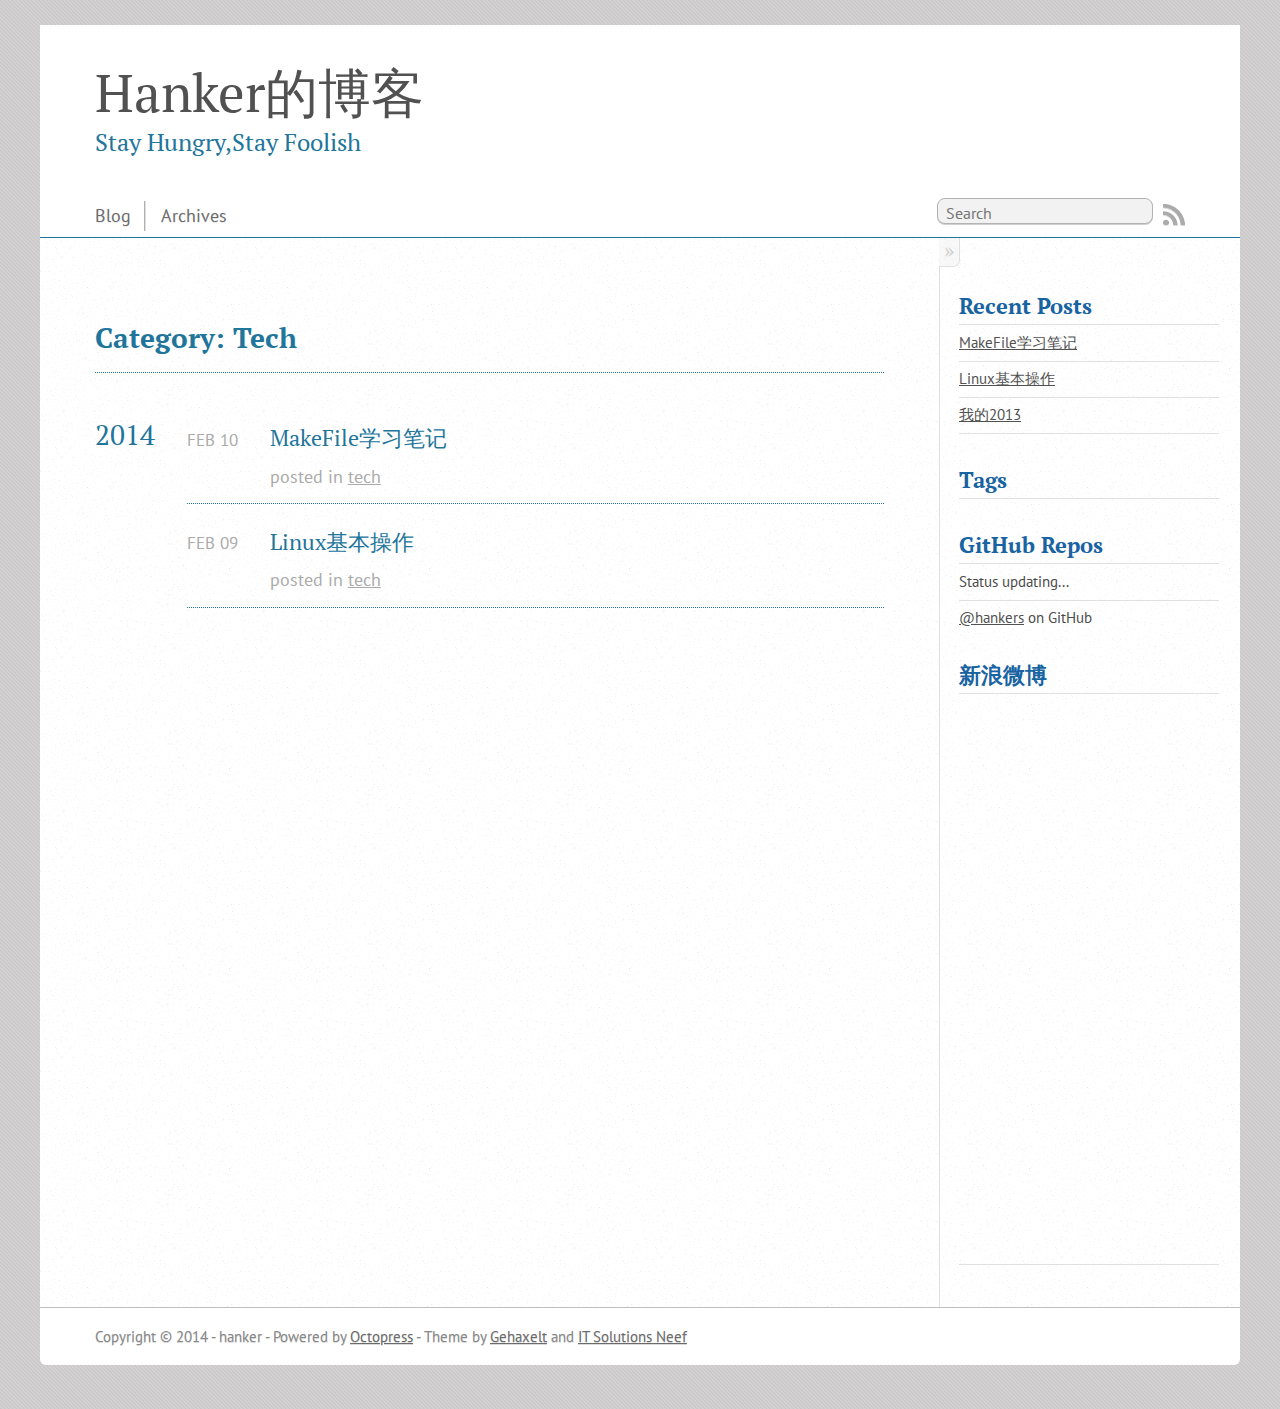
<file: blog/categories/tech/index.html>
<!DOCTYPE html>
<!--[if IEMobile 7 ]><html class="no-js iem7"><![endif]-->
<!--[if lt IE 9]><html class="no-js lte-ie8"><![endif]-->
<!--[if (gt IE 8)|(gt IEMobile 7)|!(IEMobile)|!(IE)]><!--><html class="no-js" lang="en"><!--<![endif]-->
<head>
  <meta charset="utf-8">
  <title>Category: tech - Hanker的博客</title>
  <meta name="author" content="hanker">

  
  <meta name="description" content="Category: tech">
  

  <!-- http://t.co/dKP3o1e -->
  <meta name="HandheldFriendly" content="True">
  <meta name="MobileOptimized" content="320">
  <meta name="viewport" content="width=device-width, initial-scale=1">

  
  <link rel="canonical" href="http://hankers.github.ioblog/categories/tech/">
  <link href="/favicon.png" rel="icon">
  <link href="/stylesheets/screen.css" media="screen, projection" rel="stylesheet" type="text/css">
  <script src="/javascripts/modernizr-2.0.js"></script>
  <script src="/javascripts/ender.js"></script>
  <script src="/javascripts/octopress.js" type="text/javascript"></script>
  <link href="/atom.xml" rel="alternate" title="Hanker的博客" type="application/atom+xml">
  <!--Fonts from Google"s Web font directory at http://google.com/webfonts -->
<link href="http://fonts.googleapis.com/css?family=PT+Serif:regular,italic,bold,bolditalic" rel="stylesheet" type="text/css">
<link href="http://fonts.googleapis.com/css?family=PT+Sans:regular,italic,bold,bolditalic" rel="stylesheet" type="text/css">

  

</head>

<body   >
  <header role="banner"><hgroup>
  <h1><a href="/">Hanker的博客</a></h1>
  
    <h2>Stay Hungry,Stay Foolish</h2>
  
</hgroup>

</header>
  <nav role="navigation"><ul class="subscription" data-subscription="rss">
  <li><a href="/atom.xml" rel="subscribe-rss" title="subscribe via RSS">RSS</a></li>
  
</ul>
  
<form action="http://google.com/search" method="get">
  <fieldset role="search">
    <input type="hidden" name="q" value="site:hankers.github.io" />
    <input class="search" type="text" name="q" results="0" placeholder="Search"/>
  </fieldset>
</form>
  
<ul class="main-navigation">
  <li><a href="/">Blog</a></li>
  <li><a href="/blog/archives">Archives</a></li>
</ul>

</nav>
  <div id="main">
    <div id="content">
      <div>
<article role="article">
  
  <header>
    <h1 class="entry-title">Category: Tech</h1>
    
  </header>
  
  <div id="blog-archives" class="category">



  
  <h2>2014</h2>

<article>
  
<h1><a href="/blog/2014/02/10/makefilexue-xi-bi-ji/">MakeFile学习笔记</a></h1>
<time datetime="2014-02-10T21:51:50+08:00" pubdate><span class='month'>Feb</span> <span class='day'>10</span> <span class='year'>2014</span></time>

<footer>
  <span class="categories">posted in <a class='category' href='/blog/categories/tech/'>tech</a></span>
</footer>


</article>



<article>
  
<h1><a href="/blog/2014/02/09/linuxji-ben-cao-zuo/">Linux基本操作</a></h1>
<time datetime="2014-02-09T00:11:12+08:00" pubdate><span class='month'>Feb</span> <span class='day'>09</span> <span class='year'>2014</span></time>

<footer>
  <span class="categories">posted in <a class='category' href='/blog/categories/tech/'>tech</a></span>
</footer>


</article>

</div>

  
</article>

</div>

<aside class="sidebar">
  
    <section>
  <h1>Recent Posts</h1>
  <ul id="recent_posts">
    
      <li class="post">
        <a href="/blog/2014/02/10/makefilexue-xi-bi-ji/">MakeFile学习笔记</a>
      </li>
    
      <li class="post">
        <a href="/blog/2014/02/09/linuxji-ben-cao-zuo/">Linux基本操作</a>
      </li>
    
      <li class="post">
        <a href="/blog/2014/01/23/wo-de-2013/">我的2013</a>
      </li>
    
  </ul>
</section>
<section>
  <h1>Tags</h1>
  <ul class="tag-cloud">
	
  </ul>
</section>

<section>
  <h1>GitHub Repos</h1>
  <ul id="gh_repos">
    <li class="loading">Status updating...</li>
  </ul>
  
  <a href="https://github.com/hankers">@hankers</a> on GitHub
  
  <script type="text/javascript">
    $.domReady(function(){
        if (!window.jXHR){
            var jxhr = document.createElement('script');
            jxhr.type = 'text/javascript';
            jxhr.src = '/javascripts/libs/jXHR.js';
            var s = document.getElementsByTagName('script')[0];
            s.parentNode.insertBefore(jxhr, s);
        }

        github.showRepos({
            user: 'hankers',
            count: 0,
            skip_forks: true,
            target: '#gh_repos'
        });
    });
  </script>
  <script src="/javascripts/github.js" type="text/javascript"> </script>
</section>



<section>
	<h1>新浪微博</h1>
	<ul id = "weibo">
	<li>
		<iframe width="100%" height="550" class="share_self"  frameborder="0" scrolling="no" src="http://widget.weibo.com/weiboshow/index.php?language=&width=0&height=550&fansRow=2&ptype=1&speed=300&skin=1&isTitle=1&noborder=1&isWeibo=1&isFans=0&uid=2172725925&verifier=1f582291&dpc=1"></iframe>
		</li>
	</ul>
</section>




  
</aside>


    </div>
  </div>
  <footer role="contentinfo"><p>
  Copyright &copy; 2014 - hanker -
  <span class="credit">Powered by <a href="http://octopress.org">Octopress</a></span>
  - <span class="credit">Theme by <a href="http://www.gehaxelt.in">Gehaxelt</a></span>
  <span class="credit">and <a href="http://www.it-solutions-neef.de">IT Solutions Neef</a></span>
</p>

</footer>
  







  <script type="text/javascript">
    (function(){
      var twitterWidgets = document.createElement('script');
      twitterWidgets.type = 'text/javascript';
      twitterWidgets.async = true;
      twitterWidgets.src = 'http://platform.twitter.com/widgets.js';
      document.getElementsByTagName('head')[0].appendChild(twitterWidgets);
    })();
  </script>





</body>
</html>
</file>
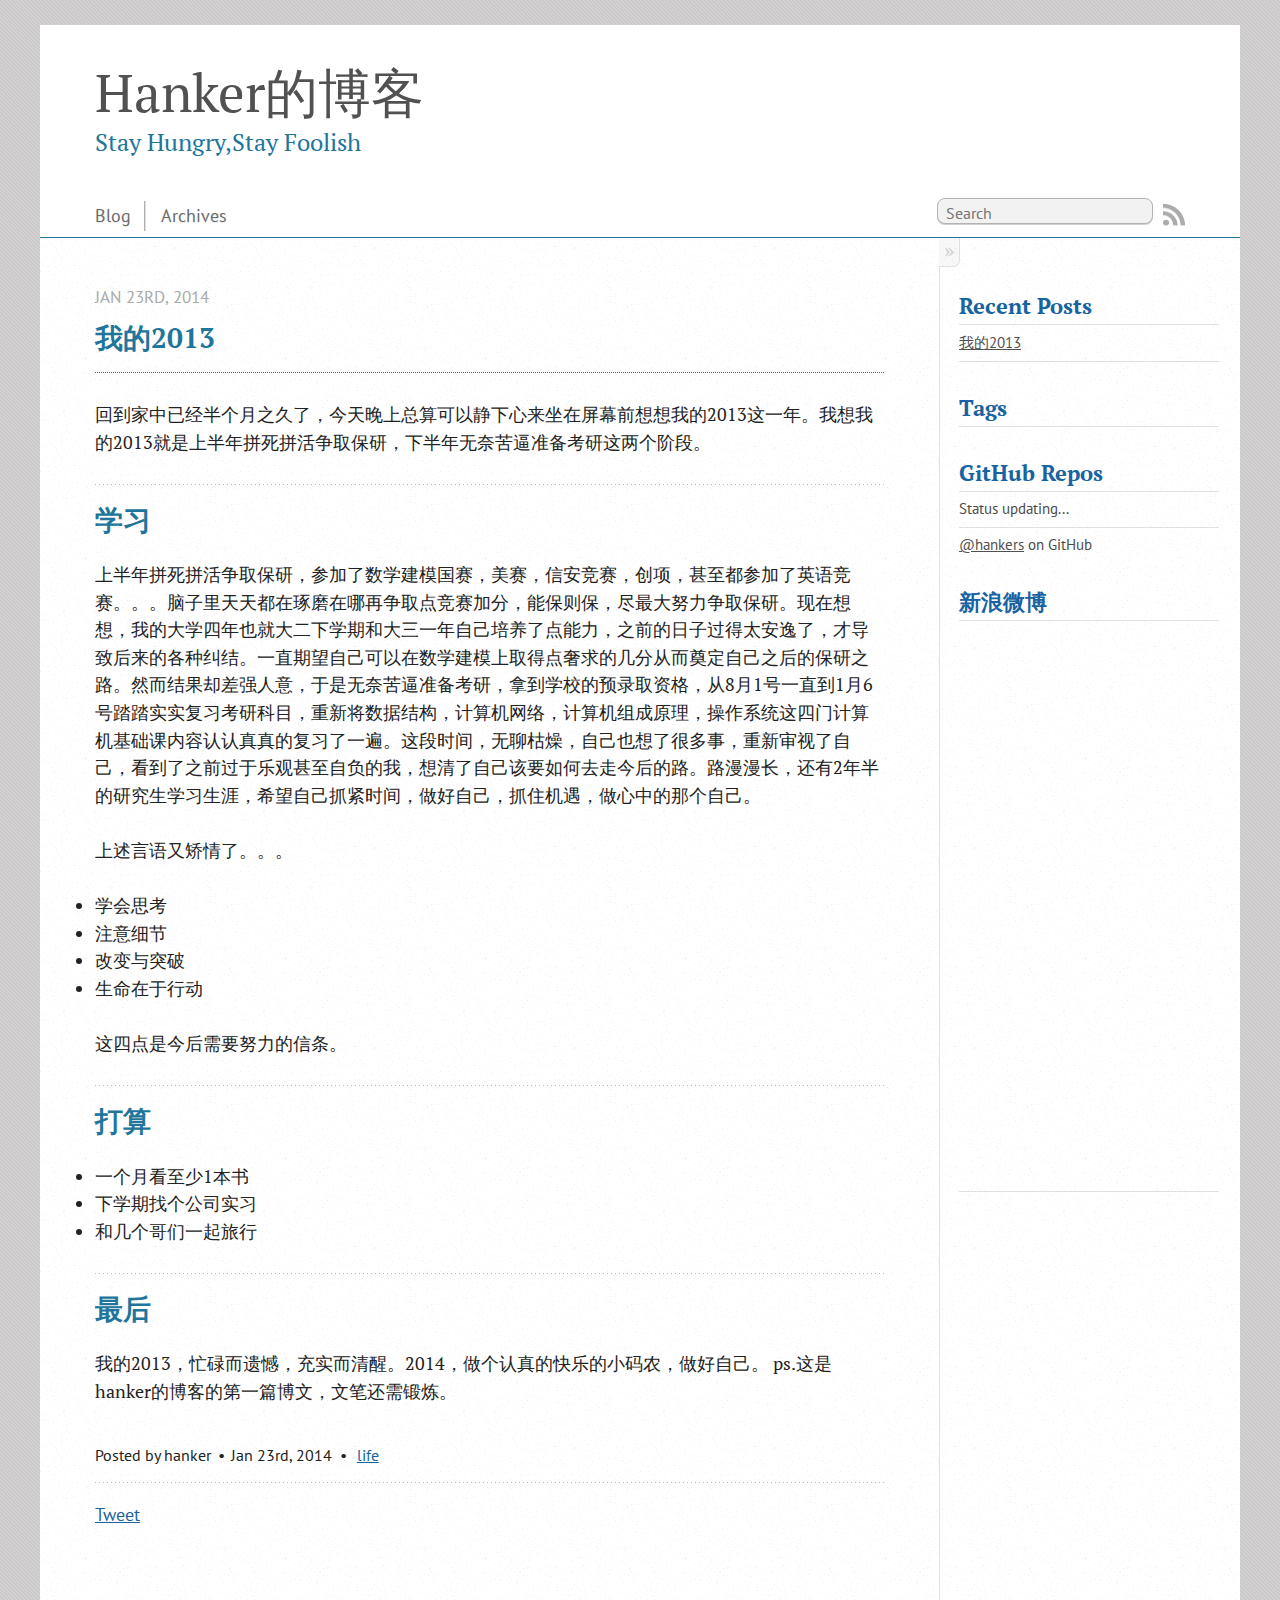
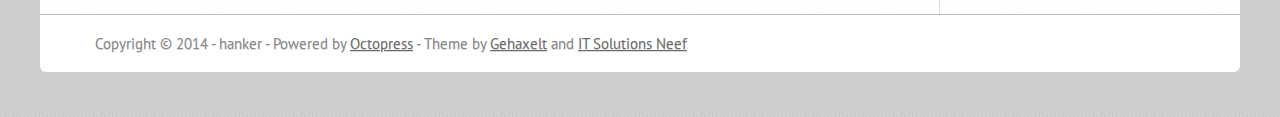
<file: blog/2014/01/23/wo-de-2013/index.html>
<!DOCTYPE html>
<!--[if IEMobile 7 ]><html class="no-js iem7"><![endif]-->
<!--[if lt IE 9]><html class="no-js lte-ie8"><![endif]-->
<!--[if (gt IE 8)|(gt IEMobile 7)|!(IEMobile)|!(IE)]><!--><html class="no-js" lang="en"><!--<![endif]-->
<head>
  <meta charset="utf-8">
  <title>我的2013 - Hanker的博客</title>
  <meta name="author" content="hanker">

  
  <meta name="description" content="回到家中已经半个月之久了，今天晚上总算可以静下心来坐在屏幕前想想我的2013这一年。我想我的2013就是上半年拼死拼活争取保研，下半年无奈苦逼准备考研这两个阶段。 学习 上半年拼死拼活争取保研，参加了数学建模国赛，美赛，信安竞赛，创项，甚至都参加了英语竞赛。。。 &hellip;">
  

  <!-- http://t.co/dKP3o1e -->
  <meta name="HandheldFriendly" content="True">
  <meta name="MobileOptimized" content="320">
  <meta name="viewport" content="width=device-width, initial-scale=1">

  
  <link rel="canonical" href="http://hankers.github.io/blog/2014/01/23/wo-de-2013/">
  <link href="/favicon.png" rel="icon">
  <link href="/stylesheets/screen.css" media="screen, projection" rel="stylesheet" type="text/css">
  <script src="/javascripts/modernizr-2.0.js"></script>
  <script src="/javascripts/ender.js"></script>
  <script src="/javascripts/octopress.js" type="text/javascript"></script>
  <link href="/atom.xml" rel="alternate" title="Hanker的博客" type="application/atom+xml">
  <!--Fonts from Google"s Web font directory at http://google.com/webfonts -->
<link href="http://fonts.googleapis.com/css?family=PT+Serif:regular,italic,bold,bolditalic" rel="stylesheet" type="text/css">
<link href="http://fonts.googleapis.com/css?family=PT+Sans:regular,italic,bold,bolditalic" rel="stylesheet" type="text/css">

  

</head>

<body   >
  <header role="banner"><hgroup>
  <h1><a href="/">Hanker的博客</a></h1>
  
    <h2>Stay Hungry,Stay Foolish</h2>
  
</hgroup>

</header>
  <nav role="navigation"><ul class="subscription" data-subscription="rss">
  <li><a href="/atom.xml" rel="subscribe-rss" title="subscribe via RSS">RSS</a></li>
  
</ul>
  
<form action="http://google.com/search" method="get">
  <fieldset role="search">
    <input type="hidden" name="q" value="site:hankers.github.io" />
    <input class="search" type="text" name="q" results="0" placeholder="Search"/>
  </fieldset>
</form>
  
<ul class="main-navigation">
  <li><a href="/">Blog</a></li>
  <li><a href="/blog/archives">Archives</a></li>
</ul>

</nav>
  <div id="main">
    <div id="content">
      <div>
<article class="hentry" role="article">
  
  <header>
    
      <h1 class="entry-title">我的2013</h1>
    
    
      <p class="meta">
        








  


<time datetime="2014-01-23T22:40:58+08:00" pubdate data-updated="true">Jan 23<span>rd</span>, 2014</time>
        
      </p>
    
  </header>


<div class="entry-content"><p>回到家中已经半个月之久了，今天晚上总算可以静下心来坐在屏幕前想想我的2013这一年。我想我的2013就是上半年拼死拼活争取保研，下半年无奈苦逼准备考研这两个阶段。</p>

<h2>学习</h2>

<p>上半年拼死拼活争取保研，参加了数学建模国赛，美赛，信安竞赛，创项，甚至都参加了英语竞赛。。。脑子里天天都在琢磨在哪再争取点竞赛加分，能保则保，尽最大努力争取保研。现在想想，我的大学四年也就大二下学期和大三一年自己培养了点能力，之前的日子过得太安逸了，才导致后来的各种纠结。一直期望自己可以在数学建模上取得点奢求的几分从而奠定自己之后的保研之路。然而结果却差强人意，于是无奈苦逼准备考研，拿到学校的预录取资格，从8月1号一直到1月6号踏踏实实复习考研科目，重新将数据结构，计算机网络，计算机组成原理，操作系统这四门计算机基础课内容认认真真的复习了一遍。这段时间，无聊枯燥，自己也想了很多事，重新审视了自己，看到了之前过于乐观甚至自负的我，想清了自己该要如何去走今后的路。路漫漫长，还有2年半的研究生学习生涯，希望自己抓紧时间，做好自己，抓住机遇，做心中的那个自己。</p>

<p>上述言语又矫情了。。。</p>

<ul>
<li>学会思考</li>
<li>注意细节</li>
<li>改变与突破</li>
<li>生命在于行动</li>
</ul>


<p>这四点是今后需要努力的信条。</p>

<h2>打算</h2>

<ul>
<li>一个月看至少1本书</li>
<li>下学期找个公司实习</li>
<li>和几个哥们一起旅行</li>
</ul>


<h2>最后</h2>

<p>我的2013，忙碌而遗憾，充实而清醒。2014，做个认真的快乐的小码农，做好自己。
ps.这是hanker的博客的第一篇博文，文笔还需锻炼。</p>
</div>


  <footer>
    <p class="meta">
      
  

<span class="byline author vcard">Posted by <span class="fn">hanker</span></span>

      








  


<time datetime="2014-01-23T22:40:58+08:00" pubdate data-updated="true">Jan 23<span>rd</span>, 2014</time>
      

<span class="categories">
  
    <a class='category' href='/blog/categories/life/'>life</a>
  
</span>


    </p>
    
      <div class="sharing">
  
  <a href="http://twitter.com/share" class="twitter-share-button" data-url="http://hankers.github.io/blog/2014/01/23/wo-de-2013/" data-via="" data-counturl="http://hankers.github.io/blog/2014/01/23/wo-de-2013/" >Tweet</a>
  
  
  
  
  	<!-- JiaThis BEGIN -->
<div class="jiathis_style_32x32">
	<a class="jiathis_button_qzone"></a>
	<a class="jiathis_button_tsina"></a>
	<a class="jiathis_button_tqq"></a>
	<a class="jiathis_button_weixin"></a>
	<a class="jiathis_button_renren"></a>
	<a href="http://www.jiathis.com/share?uid=1850190" class="jiathis jiathis_txt jtico jtico_jiathis" target="_blank"></a>
	<a class="jiathis_counter_style"></a>
</div>
<script type="text/javascript" src="http://v3.jiathis.com/code/jia.js?uid=1361705530382241" charset="utf-8"></script>
<!-- UY BEGIN -->
<div id="uyan_frame"></div>												
<script type="text/javascript" src="http://v2.uyan.cc/code/uyan.js?uid=1890442"></script>
<!-- UY END -->

  
</div>

    
    <p class="meta">
      
      
    </p>
  </footer>
</article>

</div>

<aside class="sidebar">
  
    <section>
  <h1>Recent Posts</h1>
  <ul id="recent_posts">
    
      <li class="post">
        <a href="/blog/2014/01/23/wo-de-2013/">我的2013</a>
      </li>
    
  </ul>
</section>
<section>
  <h1>Tags</h1>
  <ul class="tag-cloud">
	
  </ul>
</section>

<section>
  <h1>GitHub Repos</h1>
  <ul id="gh_repos">
    <li class="loading">Status updating...</li>
  </ul>
  
  <a href="https://github.com/hankers">@hankers</a> on GitHub
  
  <script type="text/javascript">
    $.domReady(function(){
        if (!window.jXHR){
            var jxhr = document.createElement('script');
            jxhr.type = 'text/javascript';
            jxhr.src = '/javascripts/libs/jXHR.js';
            var s = document.getElementsByTagName('script')[0];
            s.parentNode.insertBefore(jxhr, s);
        }

        github.showRepos({
            user: 'hankers',
            count: 0,
            skip_forks: true,
            target: '#gh_repos'
        });
    });
  </script>
  <script src="/javascripts/github.js" type="text/javascript"> </script>
</section>



<section>
	<h1>新浪微博</h1>
	<ul id = "weibo">
	<li>
		<iframe width="100%" height="550" class="share_self"  frameborder="0" scrolling="no" src="http://widget.weibo.com/weiboshow/index.php?language=&width=0&height=550&fansRow=2&ptype=1&speed=300&skin=1&isTitle=1&noborder=1&isWeibo=1&isFans=0&uid=2172725925&verifier=1f582291&dpc=1"></iframe>
		</li>
	</ul>
</section>




  
</aside>


    </div>
  </div>
  <footer role="contentinfo"><p>
  Copyright &copy; 2014 - hanker -
  <span class="credit">Powered by <a href="http://octopress.org">Octopress</a></span>
  - <span class="credit">Theme by <a href="http://www.gehaxelt.in">Gehaxelt</a></span>
  <span class="credit">and <a href="http://www.it-solutions-neef.de">IT Solutions Neef</a></span>
</p>

</footer>
  







  <script type="text/javascript">
    (function(){
      var twitterWidgets = document.createElement('script');
      twitterWidgets.type = 'text/javascript';
      twitterWidgets.async = true;
      twitterWidgets.src = 'http://platform.twitter.com/widgets.js';
      document.getElementsByTagName('head')[0].appendChild(twitterWidgets);
    })();
  </script>





</body>
</html>
</file>
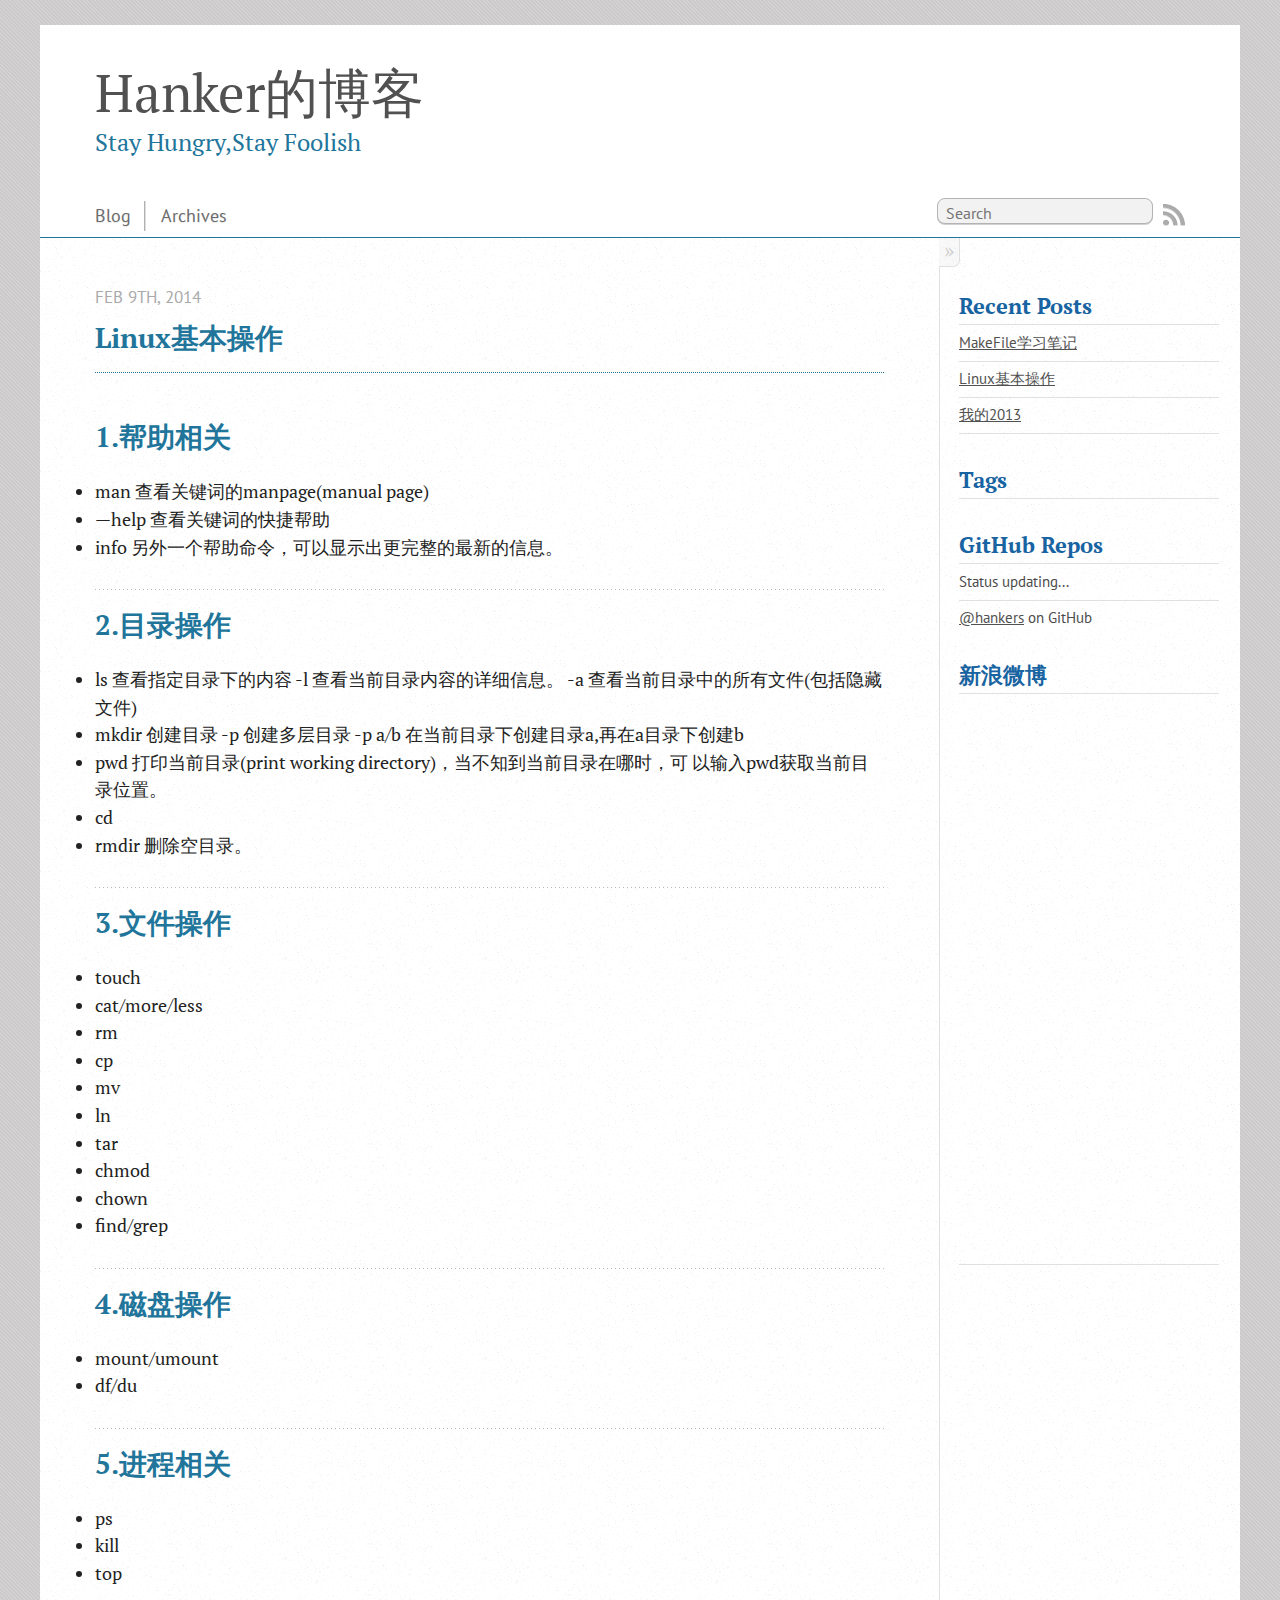
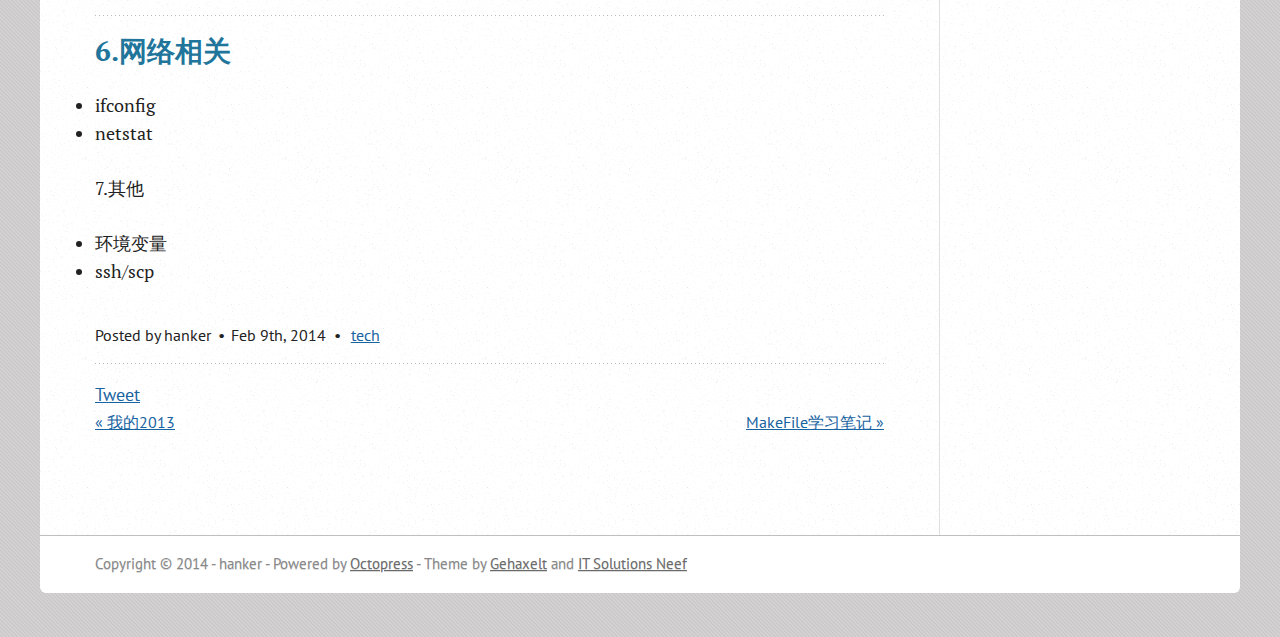
<file: blog/2014/02/09/linuxji-ben-cao-zuo/index.html>
<!DOCTYPE html>
<!--[if IEMobile 7 ]><html class="no-js iem7"><![endif]-->
<!--[if lt IE 9]><html class="no-js lte-ie8"><![endif]-->
<!--[if (gt IE 8)|(gt IEMobile 7)|!(IEMobile)|!(IE)]><!--><html class="no-js" lang="en"><!--<![endif]-->
<head>
  <meta charset="utf-8">
  <title>Linux基本操作 - Hanker的博客</title>
  <meta name="author" content="hanker">

  
  <meta name="description" content="1.帮助相关 man 查看关键词的manpage(manual page)
&mdash;help 查看关键词的快捷帮助
info 另外一个帮助命令，可以显示出更完整的最新的信息。 2.目录操作 ls 查看指定目录下的内容 -l 查看当前目录内容的详细信息。 -a 查看当前目录中的所有文件( &hellip;">
  

  <!-- http://t.co/dKP3o1e -->
  <meta name="HandheldFriendly" content="True">
  <meta name="MobileOptimized" content="320">
  <meta name="viewport" content="width=device-width, initial-scale=1">

  
  <link rel="canonical" href="http://hankers.github.io/blog/2014/02/09/linuxji-ben-cao-zuo/">
  <link href="/favicon.png" rel="icon">
  <link href="/stylesheets/screen.css" media="screen, projection" rel="stylesheet" type="text/css">
  <script src="/javascripts/modernizr-2.0.js"></script>
  <script src="/javascripts/ender.js"></script>
  <script src="/javascripts/octopress.js" type="text/javascript"></script>
  <link href="/atom.xml" rel="alternate" title="Hanker的博客" type="application/atom+xml">
  <!--Fonts from Google"s Web font directory at http://google.com/webfonts -->
<link href="http://fonts.googleapis.com/css?family=PT+Serif:regular,italic,bold,bolditalic" rel="stylesheet" type="text/css">
<link href="http://fonts.googleapis.com/css?family=PT+Sans:regular,italic,bold,bolditalic" rel="stylesheet" type="text/css">

  

</head>

<body   >
  <header role="banner"><hgroup>
  <h1><a href="/">Hanker的博客</a></h1>
  
    <h2>Stay Hungry,Stay Foolish</h2>
  
</hgroup>

</header>
  <nav role="navigation"><ul class="subscription" data-subscription="rss">
  <li><a href="/atom.xml" rel="subscribe-rss" title="subscribe via RSS">RSS</a></li>
  
</ul>
  
<form action="http://google.com/search" method="get">
  <fieldset role="search">
    <input type="hidden" name="q" value="site:hankers.github.io" />
    <input class="search" type="text" name="q" results="0" placeholder="Search"/>
  </fieldset>
</form>
  
<ul class="main-navigation">
  <li><a href="/">Blog</a></li>
  <li><a href="/blog/archives">Archives</a></li>
</ul>

</nav>
  <div id="main">
    <div id="content">
      <div>
<article class="hentry" role="article">
  
  <header>
    
      <h1 class="entry-title">Linux基本操作</h1>
    
    
      <p class="meta">
        








  


<time datetime="2014-02-09T00:11:12+08:00" pubdate data-updated="true">Feb 9<span>th</span>, 2014</time>
        
      </p>
    
  </header>


<div class="entry-content"><h2>1.帮助相关</h2>

<ul>
<li>man     查看关键词的manpage(manual page)</li>
<li>&mdash;help  查看关键词的快捷帮助</li>
<li>info    另外一个帮助命令，可以显示出更完整的最新的信息。</li>
</ul>


<h2>2.目录操作</h2>

<ul>
<li>ls      查看指定目录下的内容
        -l 查看当前目录内容的详细信息。
        -a 查看当前目录中的所有文件(包括隐藏文件)</li>
<li>mkdir   创建目录
        -p 创建多层目录   -p a/b  在当前目录下创建目录a,再在a目录下创建b</li>
<li>pwd     打印当前目录(print working directory)，当不知到当前目录在哪时，可           以输入pwd获取当前目录位置。</li>
<li>cd</li>
<li>rmdir   删除空目录。</li>
</ul>


<h2>3.文件操作</h2>

<ul>
<li>touch</li>
<li>cat/more/less</li>
<li>rm</li>
<li>cp</li>
<li>mv</li>
<li>ln</li>
<li>tar</li>
<li>chmod</li>
<li>chown</li>
<li>find/grep</li>
</ul>


<h2>4.磁盘操作</h2>

<ul>
<li>mount/umount</li>
<li>df/du</li>
</ul>


<h2>5.进程相关</h2>

<ul>
<li>ps</li>
<li>kill</li>
<li>top</li>
</ul>


<h2>6.网络相关</h2>

<ul>
<li>ifconfig</li>
<li>netstat</li>
</ul>


<p>7.其他</p>

<ul>
<li>环境变量</li>
<li>ssh/scp</li>
</ul>

</div>


  <footer>
    <p class="meta">
      
  

<span class="byline author vcard">Posted by <span class="fn">hanker</span></span>

      








  


<time datetime="2014-02-09T00:11:12+08:00" pubdate data-updated="true">Feb 9<span>th</span>, 2014</time>
      

<span class="categories">
  
    <a class='category' href='/blog/categories/tech/'>tech</a>
  
</span>


    </p>
    
      <div class="sharing">
  
  <a href="http://twitter.com/share" class="twitter-share-button" data-url="http://hankers.github.io/blog/2014/02/09/linuxji-ben-cao-zuo/" data-via="" data-counturl="http://hankers.github.io/blog/2014/02/09/linuxji-ben-cao-zuo/" >Tweet</a>
  
  
  
  
  	<!-- JiaThis BEGIN -->
<div class="jiathis_style_32x32">
	<a class="jiathis_button_qzone"></a>
	<a class="jiathis_button_tsina"></a>
	<a class="jiathis_button_tqq"></a>
	<a class="jiathis_button_weixin"></a>
	<a class="jiathis_button_renren"></a>
	<a href="http://www.jiathis.com/share?uid=1850190" class="jiathis jiathis_txt jtico jtico_jiathis" target="_blank"></a>
	<a class="jiathis_counter_style"></a>
</div>
<script type="text/javascript" src="http://v3.jiathis.com/code/jia.js?uid=1361705530382241" charset="utf-8"></script>
<!-- UY BEGIN -->
<div id="uyan_frame"></div>												
<script type="text/javascript" src="http://v2.uyan.cc/code/uyan.js?uid=1890442"></script>
<!-- UY END -->

  
</div>

    
    <p class="meta">
      
        <a class="basic-alignment left" href="/blog/2014/01/23/wo-de-2013/" title="Previous Post: 我的2013">&laquo; 我的2013</a>
      
      
        <a class="basic-alignment right" href="/blog/2014/02/10/makefilexue-xi-bi-ji/" title="Next Post: MakeFile学习笔记">MakeFile学习笔记 &raquo;</a>
      
    </p>
  </footer>
</article>

</div>

<aside class="sidebar">
  
    <section>
  <h1>Recent Posts</h1>
  <ul id="recent_posts">
    
      <li class="post">
        <a href="/blog/2014/02/10/makefilexue-xi-bi-ji/">MakeFile学习笔记</a>
      </li>
    
      <li class="post">
        <a href="/blog/2014/02/09/linuxji-ben-cao-zuo/">Linux基本操作</a>
      </li>
    
      <li class="post">
        <a href="/blog/2014/01/23/wo-de-2013/">我的2013</a>
      </li>
    
  </ul>
</section>
<section>
  <h1>Tags</h1>
  <ul class="tag-cloud">
	
  </ul>
</section>

<section>
  <h1>GitHub Repos</h1>
  <ul id="gh_repos">
    <li class="loading">Status updating...</li>
  </ul>
  
  <a href="https://github.com/hankers">@hankers</a> on GitHub
  
  <script type="text/javascript">
    $.domReady(function(){
        if (!window.jXHR){
            var jxhr = document.createElement('script');
            jxhr.type = 'text/javascript';
            jxhr.src = '/javascripts/libs/jXHR.js';
            var s = document.getElementsByTagName('script')[0];
            s.parentNode.insertBefore(jxhr, s);
        }

        github.showRepos({
            user: 'hankers',
            count: 0,
            skip_forks: true,
            target: '#gh_repos'
        });
    });
  </script>
  <script src="/javascripts/github.js" type="text/javascript"> </script>
</section>



<section>
	<h1>新浪微博</h1>
	<ul id = "weibo">
	<li>
		<iframe width="100%" height="550" class="share_self"  frameborder="0" scrolling="no" src="http://widget.weibo.com/weiboshow/index.php?language=&width=0&height=550&fansRow=2&ptype=1&speed=300&skin=1&isTitle=1&noborder=1&isWeibo=1&isFans=0&uid=2172725925&verifier=1f582291&dpc=1"></iframe>
		</li>
	</ul>
</section>




  
</aside>


    </div>
  </div>
  <footer role="contentinfo"><p>
  Copyright &copy; 2014 - hanker -
  <span class="credit">Powered by <a href="http://octopress.org">Octopress</a></span>
  - <span class="credit">Theme by <a href="http://www.gehaxelt.in">Gehaxelt</a></span>
  <span class="credit">and <a href="http://www.it-solutions-neef.de">IT Solutions Neef</a></span>
</p>

</footer>
  







  <script type="text/javascript">
    (function(){
      var twitterWidgets = document.createElement('script');
      twitterWidgets.type = 'text/javascript';
      twitterWidgets.async = true;
      twitterWidgets.src = 'http://platform.twitter.com/widgets.js';
      document.getElementsByTagName('head')[0].appendChild(twitterWidgets);
    })();
  </script>





</body>
</html>
</file>
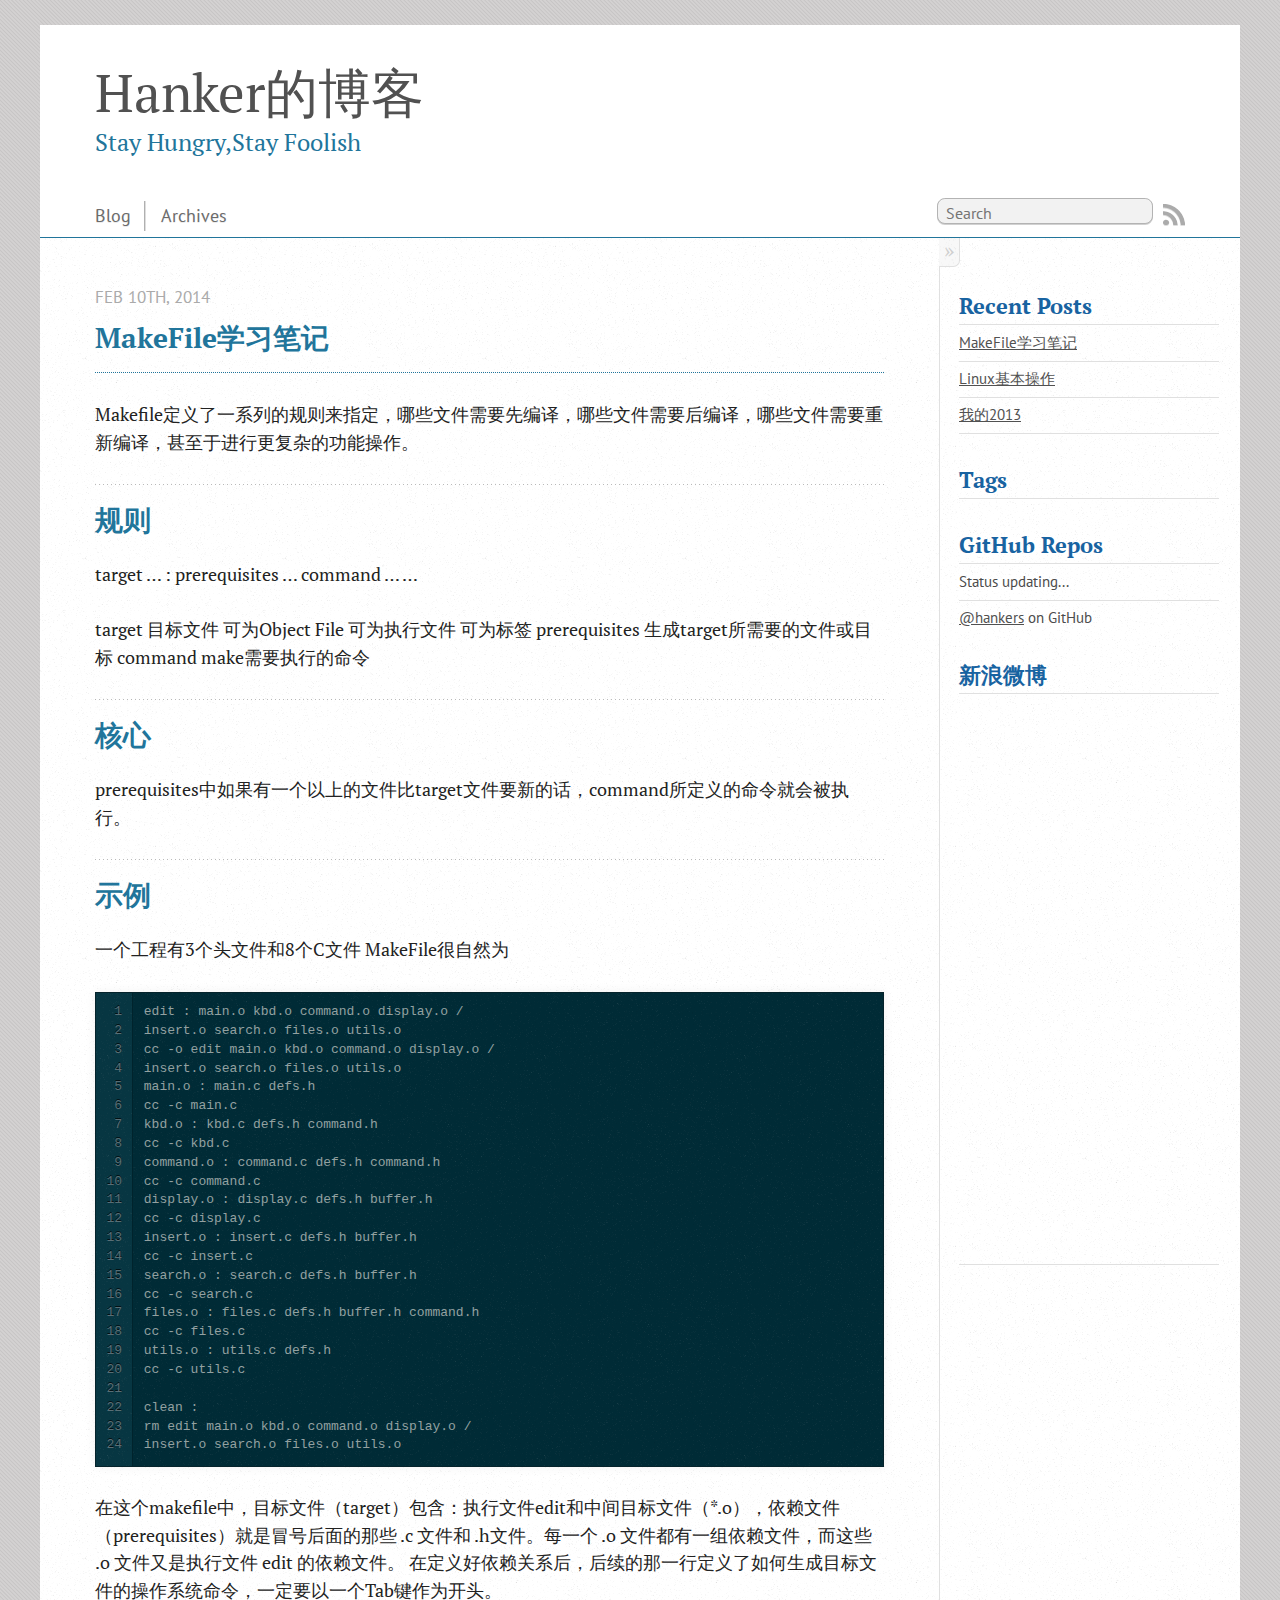
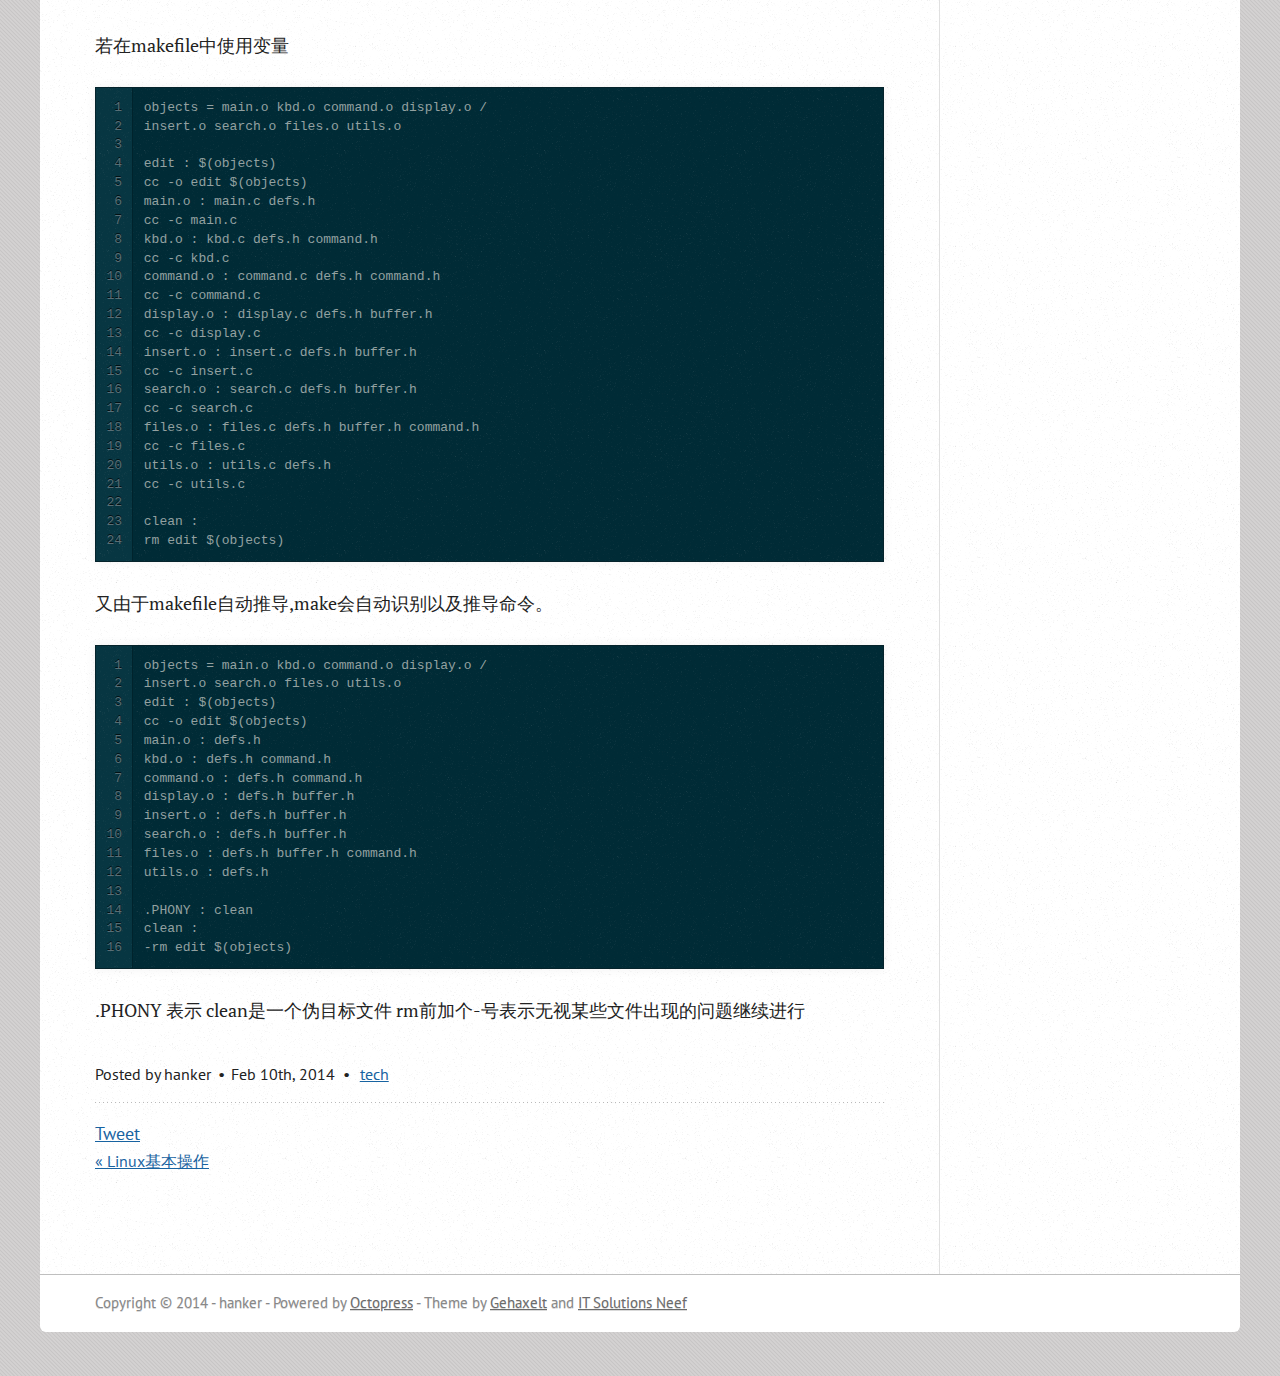
<file: blog/2014/02/10/makefilexue-xi-bi-ji/index.html>
<!DOCTYPE html>
<!--[if IEMobile 7 ]><html class="no-js iem7"><![endif]-->
<!--[if lt IE 9]><html class="no-js lte-ie8"><![endif]-->
<!--[if (gt IE 8)|(gt IEMobile 7)|!(IEMobile)|!(IE)]><!--><html class="no-js" lang="en"><!--<![endif]-->
<head>
  <meta charset="utf-8">
  <title>MakeFile学习笔记 - Hanker的博客</title>
  <meta name="author" content="hanker">

  
  <meta name="description" content="Makefile定义了一系列的规则来指定，哪些文件需要先编译，哪些文件需要后编译，哪些文件需要重新编译，甚至于进行更复杂的功能操作。 规则 target &hellip; : prerequisites &hellip;
command
&hellip;
&hellip; target 目标文件 &hellip;">
  

  <!-- http://t.co/dKP3o1e -->
  <meta name="HandheldFriendly" content="True">
  <meta name="MobileOptimized" content="320">
  <meta name="viewport" content="width=device-width, initial-scale=1">

  
  <link rel="canonical" href="http://hankers.github.io/blog/2014/02/10/makefilexue-xi-bi-ji/">
  <link href="/favicon.png" rel="icon">
  <link href="/stylesheets/screen.css" media="screen, projection" rel="stylesheet" type="text/css">
  <script src="/javascripts/modernizr-2.0.js"></script>
  <script src="/javascripts/ender.js"></script>
  <script src="/javascripts/octopress.js" type="text/javascript"></script>
  <link href="/atom.xml" rel="alternate" title="Hanker的博客" type="application/atom+xml">
  <!--Fonts from Google"s Web font directory at http://google.com/webfonts -->
<link href="http://fonts.googleapis.com/css?family=PT+Serif:regular,italic,bold,bolditalic" rel="stylesheet" type="text/css">
<link href="http://fonts.googleapis.com/css?family=PT+Sans:regular,italic,bold,bolditalic" rel="stylesheet" type="text/css">

  

</head>

<body   >
  <header role="banner"><hgroup>
  <h1><a href="/">Hanker的博客</a></h1>
  
    <h2>Stay Hungry,Stay Foolish</h2>
  
</hgroup>

</header>
  <nav role="navigation"><ul class="subscription" data-subscription="rss">
  <li><a href="/atom.xml" rel="subscribe-rss" title="subscribe via RSS">RSS</a></li>
  
</ul>
  
<form action="http://google.com/search" method="get">
  <fieldset role="search">
    <input type="hidden" name="q" value="site:hankers.github.io" />
    <input class="search" type="text" name="q" results="0" placeholder="Search"/>
  </fieldset>
</form>
  
<ul class="main-navigation">
  <li><a href="/">Blog</a></li>
  <li><a href="/blog/archives">Archives</a></li>
</ul>

</nav>
  <div id="main">
    <div id="content">
      <div>
<article class="hentry" role="article">
  
  <header>
    
      <h1 class="entry-title">MakeFile学习笔记</h1>
    
    
      <p class="meta">
        








  


<time datetime="2014-02-10T21:51:50+08:00" pubdate data-updated="true">Feb 10<span>th</span>, 2014</time>
        
      </p>
    
  </header>


<div class="entry-content"><p>Makefile定义了一系列的规则来指定，哪些文件需要先编译，哪些文件需要后编译，哪些文件需要重新编译，甚至于进行更复杂的功能操作。</p>

<h2>规则</h2>

<p>target &hellip; : prerequisites &hellip;
command
&hellip;
&hellip;</p>

<p>target 目标文件   可为Object File 可为执行文件 可为标签
prerequisites 生成target所需要的文件或目标
command make需要执行的命令</p>

<h2>核心</h2>

<p>prerequisites中如果有一个以上的文件比target文件要新的话，command所定义的命令就会被执行。</p>

<h2>示例</h2>

<p>一个工程有3个头文件和8个C文件
MakeFile很自然为</p>

<figure class='code'><div class="highlight"><table><tr><td class="gutter"><pre class="line-numbers"><span class='line-number'>1</span>
<span class='line-number'>2</span>
<span class='line-number'>3</span>
<span class='line-number'>4</span>
<span class='line-number'>5</span>
<span class='line-number'>6</span>
<span class='line-number'>7</span>
<span class='line-number'>8</span>
<span class='line-number'>9</span>
<span class='line-number'>10</span>
<span class='line-number'>11</span>
<span class='line-number'>12</span>
<span class='line-number'>13</span>
<span class='line-number'>14</span>
<span class='line-number'>15</span>
<span class='line-number'>16</span>
<span class='line-number'>17</span>
<span class='line-number'>18</span>
<span class='line-number'>19</span>
<span class='line-number'>20</span>
<span class='line-number'>21</span>
<span class='line-number'>22</span>
<span class='line-number'>23</span>
<span class='line-number'>24</span>
</pre></td><td class='code'><pre><code class=''><span class='line'>edit : main.o kbd.o command.o display.o /
</span><span class='line'>insert.o search.o files.o utils.o
</span><span class='line'>cc -o edit main.o kbd.o command.o display.o /
</span><span class='line'>insert.o search.o files.o utils.o
</span><span class='line'>main.o : main.c defs.h
</span><span class='line'>cc -c main.c
</span><span class='line'>kbd.o : kbd.c defs.h command.h
</span><span class='line'>cc -c kbd.c
</span><span class='line'>command.o : command.c defs.h command.h
</span><span class='line'>cc -c command.c
</span><span class='line'>display.o : display.c defs.h buffer.h
</span><span class='line'>cc -c display.c
</span><span class='line'>insert.o : insert.c defs.h buffer.h
</span><span class='line'>cc -c insert.c
</span><span class='line'>search.o : search.c defs.h buffer.h
</span><span class='line'>cc -c search.c
</span><span class='line'>files.o : files.c defs.h buffer.h command.h
</span><span class='line'>cc -c files.c
</span><span class='line'>utils.o : utils.c defs.h
</span><span class='line'>cc -c utils.c
</span><span class='line'>
</span><span class='line'>clean :
</span><span class='line'>rm edit main.o kbd.o command.o display.o /
</span><span class='line'>insert.o search.o files.o utils.o</span></code></pre></td></tr></table></div></figure>


<p>在这个makefile中，目标文件（target）包含：执行文件edit和中间目标文件（*.o），依赖文件（prerequisites）就是冒号后面的那些 .c 文件和 .h文件。每一个 .o 文件都有一组依赖文件，而这些 .o 文件又是执行文件 edit 的依赖文件。
在定义好依赖关系后，后续的那一行定义了如何生成目标文件的操作系统命令，一定要以一个Tab键作为开头。</p>

<p>若在makefile中使用变量</p>

<figure class='code'><div class="highlight"><table><tr><td class="gutter"><pre class="line-numbers"><span class='line-number'>1</span>
<span class='line-number'>2</span>
<span class='line-number'>3</span>
<span class='line-number'>4</span>
<span class='line-number'>5</span>
<span class='line-number'>6</span>
<span class='line-number'>7</span>
<span class='line-number'>8</span>
<span class='line-number'>9</span>
<span class='line-number'>10</span>
<span class='line-number'>11</span>
<span class='line-number'>12</span>
<span class='line-number'>13</span>
<span class='line-number'>14</span>
<span class='line-number'>15</span>
<span class='line-number'>16</span>
<span class='line-number'>17</span>
<span class='line-number'>18</span>
<span class='line-number'>19</span>
<span class='line-number'>20</span>
<span class='line-number'>21</span>
<span class='line-number'>22</span>
<span class='line-number'>23</span>
<span class='line-number'>24</span>
</pre></td><td class='code'><pre><code class=''><span class='line'>objects = main.o kbd.o command.o display.o /
</span><span class='line'>insert.o search.o files.o utils.o
</span><span class='line'>
</span><span class='line'>edit : $(objects)
</span><span class='line'>cc -o edit $(objects)
</span><span class='line'>main.o : main.c defs.h
</span><span class='line'>cc -c main.c
</span><span class='line'>kbd.o : kbd.c defs.h command.h
</span><span class='line'>cc -c kbd.c
</span><span class='line'>command.o : command.c defs.h command.h
</span><span class='line'>cc -c command.c
</span><span class='line'>display.o : display.c defs.h buffer.h
</span><span class='line'>cc -c display.c
</span><span class='line'>insert.o : insert.c defs.h buffer.h
</span><span class='line'>cc -c insert.c
</span><span class='line'>search.o : search.c defs.h buffer.h
</span><span class='line'>cc -c search.c
</span><span class='line'>files.o : files.c defs.h buffer.h command.h
</span><span class='line'>cc -c files.c
</span><span class='line'>utils.o : utils.c defs.h
</span><span class='line'>cc -c utils.c
</span><span class='line'>
</span><span class='line'>clean :
</span><span class='line'>rm edit $(objects)</span></code></pre></td></tr></table></div></figure>


<p>又由于makefile自动推导,make会自动识别以及推导命令。</p>

<figure class='code'><div class="highlight"><table><tr><td class="gutter"><pre class="line-numbers"><span class='line-number'>1</span>
<span class='line-number'>2</span>
<span class='line-number'>3</span>
<span class='line-number'>4</span>
<span class='line-number'>5</span>
<span class='line-number'>6</span>
<span class='line-number'>7</span>
<span class='line-number'>8</span>
<span class='line-number'>9</span>
<span class='line-number'>10</span>
<span class='line-number'>11</span>
<span class='line-number'>12</span>
<span class='line-number'>13</span>
<span class='line-number'>14</span>
<span class='line-number'>15</span>
<span class='line-number'>16</span>
</pre></td><td class='code'><pre><code class=''><span class='line'>objects = main.o kbd.o command.o display.o /
</span><span class='line'>insert.o search.o files.o utils.o
</span><span class='line'>edit : $(objects)
</span><span class='line'>cc -o edit $(objects)
</span><span class='line'>main.o : defs.h
</span><span class='line'>kbd.o : defs.h command.h
</span><span class='line'>command.o : defs.h command.h
</span><span class='line'>display.o : defs.h buffer.h
</span><span class='line'>insert.o : defs.h buffer.h
</span><span class='line'>search.o : defs.h buffer.h
</span><span class='line'>files.o : defs.h buffer.h command.h
</span><span class='line'>utils.o : defs.h
</span><span class='line'>
</span><span class='line'>.PHONY : clean
</span><span class='line'>clean :
</span><span class='line'>-rm edit $(objects)</span></code></pre></td></tr></table></div></figure>


<p>.PHONY 表示 clean是一个伪目标文件
rm前加个-号表示无视某些文件出现的问题继续进行</p>
</div>


  <footer>
    <p class="meta">
      
  

<span class="byline author vcard">Posted by <span class="fn">hanker</span></span>

      








  


<time datetime="2014-02-10T21:51:50+08:00" pubdate data-updated="true">Feb 10<span>th</span>, 2014</time>
      

<span class="categories">
  
    <a class='category' href='/blog/categories/tech/'>tech</a>
  
</span>


    </p>
    
      <div class="sharing">
  
  <a href="http://twitter.com/share" class="twitter-share-button" data-url="http://hankers.github.io/blog/2014/02/10/makefilexue-xi-bi-ji/" data-via="" data-counturl="http://hankers.github.io/blog/2014/02/10/makefilexue-xi-bi-ji/" >Tweet</a>
  
  
  
  
  	<!-- JiaThis BEGIN -->
<div class="jiathis_style_32x32">
	<a class="jiathis_button_qzone"></a>
	<a class="jiathis_button_tsina"></a>
	<a class="jiathis_button_tqq"></a>
	<a class="jiathis_button_weixin"></a>
	<a class="jiathis_button_renren"></a>
	<a href="http://www.jiathis.com/share?uid=1850190" class="jiathis jiathis_txt jtico jtico_jiathis" target="_blank"></a>
	<a class="jiathis_counter_style"></a>
</div>
<script type="text/javascript" src="http://v3.jiathis.com/code/jia.js?uid=1361705530382241" charset="utf-8"></script>
<!-- UY BEGIN -->
<div id="uyan_frame"></div>												
<script type="text/javascript" src="http://v2.uyan.cc/code/uyan.js?uid=1890442"></script>
<!-- UY END -->

  
</div>

    
    <p class="meta">
      
        <a class="basic-alignment left" href="/blog/2014/02/09/linuxji-ben-cao-zuo/" title="Previous Post: Linux基本操作">&laquo; Linux基本操作</a>
      
      
    </p>
  </footer>
</article>

</div>

<aside class="sidebar">
  
    <section>
  <h1>Recent Posts</h1>
  <ul id="recent_posts">
    
      <li class="post">
        <a href="/blog/2014/02/10/makefilexue-xi-bi-ji/">MakeFile学习笔记</a>
      </li>
    
      <li class="post">
        <a href="/blog/2014/02/09/linuxji-ben-cao-zuo/">Linux基本操作</a>
      </li>
    
      <li class="post">
        <a href="/blog/2014/01/23/wo-de-2013/">我的2013</a>
      </li>
    
  </ul>
</section>
<section>
  <h1>Tags</h1>
  <ul class="tag-cloud">
	
  </ul>
</section>

<section>
  <h1>GitHub Repos</h1>
  <ul id="gh_repos">
    <li class="loading">Status updating...</li>
  </ul>
  
  <a href="https://github.com/hankers">@hankers</a> on GitHub
  
  <script type="text/javascript">
    $.domReady(function(){
        if (!window.jXHR){
            var jxhr = document.createElement('script');
            jxhr.type = 'text/javascript';
            jxhr.src = '/javascripts/libs/jXHR.js';
            var s = document.getElementsByTagName('script')[0];
            s.parentNode.insertBefore(jxhr, s);
        }

        github.showRepos({
            user: 'hankers',
            count: 0,
            skip_forks: true,
            target: '#gh_repos'
        });
    });
  </script>
  <script src="/javascripts/github.js" type="text/javascript"> </script>
</section>



<section>
	<h1>新浪微博</h1>
	<ul id = "weibo">
	<li>
		<iframe width="100%" height="550" class="share_self"  frameborder="0" scrolling="no" src="http://widget.weibo.com/weiboshow/index.php?language=&width=0&height=550&fansRow=2&ptype=1&speed=300&skin=1&isTitle=1&noborder=1&isWeibo=1&isFans=0&uid=2172725925&verifier=1f582291&dpc=1"></iframe>
		</li>
	</ul>
</section>




  
</aside>


    </div>
  </div>
  <footer role="contentinfo"><p>
  Copyright &copy; 2014 - hanker -
  <span class="credit">Powered by <a href="http://octopress.org">Octopress</a></span>
  - <span class="credit">Theme by <a href="http://www.gehaxelt.in">Gehaxelt</a></span>
  <span class="credit">and <a href="http://www.it-solutions-neef.de">IT Solutions Neef</a></span>
</p>

</footer>
  







  <script type="text/javascript">
    (function(){
      var twitterWidgets = document.createElement('script');
      twitterWidgets.type = 'text/javascript';
      twitterWidgets.async = true;
      twitterWidgets.src = 'http://platform.twitter.com/widgets.js';
      document.getElementsByTagName('head')[0].appendChild(twitterWidgets);
    })();
  </script>





</body>
</html>
</file>
<file: stylesheets/screen.css>
html,body,div,span,applet,object,iframe,h1,h2,h3,h4,h5,h6,p,blockquote,pre,a,abbr,acronym,address,big,cite,code,del,dfn,em,img,ins,kbd,q,s,samp,small,strike,strong,sub,sup,tt,var,b,u,i,center,dl,dt,dd,ol,ul,li,fieldset,form,label,legend,table,caption,tbody,tfoot,thead,tr,th,td,article,aside,canvas,details,embed,figure,figcaption,footer,header,hgroup,menu,nav,output,ruby,section,summary,time,mark,audio,video{margin:0;padding:0;border:0;font:inherit;font-size:100%;vertical-align:baseline}html{line-height:1}ol,ul{list-style:none}table{border-collapse:collapse;border-spacing:0}caption,th,td{text-align:left;font-weight:normal;vertical-align:middle}q,blockquote{quotes:none}q:before,q:after,blockquote:before,blockquote:after{content:"";content:none}a img{border:none}article,aside,details,figcaption,figure,footer,header,hgroup,menu,nav,section,summary{display:block}article,aside,details,figcaption,figure,footer,header,hgroup,menu,nav,section,summary{display:block}a{color:#1863a1}a:visited{color:#751590}a:focus{color:#0181eb}a:hover{color:#0181eb}a:active{color:#01579f}aside.sidebar a{color:#1863a1}aside.sidebar a:focus{color:#0181eb}aside.sidebar a:hover{color:#0181eb}aside.sidebar a:active{color:#01579f}a{-webkit-transition:color 0.3s;-moz-transition:color 0.3s;-o-transition:color 0.3s;transition:color 0.3s}html{background:#252525 url('/images/line-tile.png?1390398452') top left}body>div{background:#f2f2f2 url('/images/noise.png?1390398452') top left;border-bottom:1px solid #bfbfbf}body>div>div{background:#f8f8f8 url('/images/noise.png?1390398452') top left;border-right:1px solid #e0e0e0}.heading,body>header h1,h1,h2,h3,h4,h5,h6{font-family:"PT Serif","Georgia","Helvetica Neue",Arial,sans-serif}.sans,body>header h2,article header p.meta,article>footer,#content .blog-index footer,html .gist .gist-file .gist-meta,#blog-archives a.category,#blog-archives time,aside.sidebar section,body>footer{font-family:"PT Sans","Helvetica Neue",Arial,sans-serif}.serif,body,#content .blog-index a[rel=full-article]{font-family:"PT Serif",Georgia,Times,"Times New Roman",serif}.mono,pre,code,tt,p code,li code{font-family:Menlo,Monaco,"Andale Mono","lucida console","Courier New",monospace}body>header h1{font-size:2.2em;font-family:"PT Serif","Georgia","Helvetica Neue",Arial,sans-serif;font-weight:normal;line-height:1.2em;margin-bottom:0.6667em}body>header h2{font-family:"PT Serif","Georgia","Helvetica Neue",Arial,sans-serif}body{line-height:1.5em;color:#222}h1{font-size:2.2em;line-height:1.2em}@media only screen and (min-width: 992px){body{font-size:1.15em}h1{font-size:2.6em;line-height:1.2em}}h1,h2,h3,h4,h5,h6{text-rendering:optimizelegibility;margin-bottom:1em;font-weight:bold}h2,section h1{font-size:1.5em}h3,section h2,section section h1{font-size:1.3em}h4,section h3,section section h2,section section section h1{font-size:1em}h5,section h4,section section h3{font-size:.9em}h6,section h5,section section h4,section section section h3{font-size:.8em}p,blockquote,ul,ol{margin-bottom:1.5em}ul{list-style-type:disc}ul ul{list-style-type:circle;margin-bottom:0px}ul ul ul{list-style-type:square;margin-bottom:0px}ol{list-style-type:decimal}ol ol{list-style-type:lower-alpha;margin-bottom:0px}ol ol ol{list-style-type:lower-roman;margin-bottom:0px}ul,ul ul,ul ol,ol,ol ul,ol ol{margin-left:1.3em}strong{font-weight:bold}em{font-style:italic}sup,sub{font-size:0.8em;position:relative;display:inline-block}sup{top:-.5em}sub{bottom:-.5em}q{font-style:italic}q:before{content:"\201C"}q:after{content:"\201D"}em,dfn{font-style:italic}strong,dfn{font-weight:bold}del,s{text-decoration:line-through}abbr,acronym{border-bottom:1px dotted;cursor:help}sub,sup{line-height:0}hr{margin-bottom:0.2em}small{font-size:.8em}big{font-size:1.2em}blockquote{font-style:italic;position:relative;font-size:1.2em;line-height:1.5em;padding-left:1em;border-left:4px solid rgba(170,170,170,0.5)}blockquote cite{font-style:italic}blockquote cite a{color:#aaa !important;word-wrap:break-word}blockquote cite:before{content:'\2014';padding-right:.3em;padding-left:.3em;color:#aaa}@media only screen and (min-width: 992px){blockquote{padding-left:1.5em;border-left-width:4px}}.pullquote-right:before,.pullquote-left:before{padding:0;border:none;content:attr(data-pullquote);float:right;width:45%;margin:.5em 0 1em 1.5em;position:relative;top:7px;font-size:1.4em;line-height:1.45em}.pullquote-left:before{float:left;margin:.5em 1.5em 1em 0}.force-wrap,article a,aside.sidebar a{white-space:-moz-pre-wrap;white-space:-pre-wrap;white-space:-o-pre-wrap;white-space:pre-wrap;word-wrap:break-word}.group,body>header,body>nav,body>footer,body #content>article,body #content>div>article,body #content>div>section,body div.pagination,aside.sidebar,#main,#content,.sidebar{*zoom:1}.group:after,body>header:after,body>nav:after,body>footer:after,body #content>article:after,body #content>div>section:after,body div.pagination:after,#main:after,#content:after,.sidebar:after{content:"";display:table;clear:both}body{-webkit-text-size-adjust:none;max-width:1200px;position:relative;margin:0 auto}body>header,body>nav,body>footer,body #content>article,body #content>div>article,body #content>div>section{padding-left:18px;padding-right:18px}@media only screen and (min-width: 480px){body>header,body>nav,body>footer,body #content>article,body #content>div>article,body #content>div>section{padding-left:25px;padding-right:25px}}@media only screen and (min-width: 768px){body>header,body>nav,body>footer,body #content>article,body #content>div>article,body #content>div>section{padding-left:35px;padding-right:35px}}@media only screen and (min-width: 992px){body>header,body>nav,body>footer,body #content>article,body #content>div>article,body #content>div>section{padding-left:55px;padding-right:55px}}body div.pagination{margin-left:18px;margin-right:18px}@media only screen and (min-width: 480px){body div.pagination{margin-left:25px;margin-right:25px}}@media only screen and (min-width: 768px){body div.pagination{margin-left:35px;margin-right:35px}}@media only screen and (min-width: 992px){body div.pagination{margin-left:55px;margin-right:55px}}body>header{font-size:1em;padding-top:1.5em;padding-bottom:1.5em}#content{overflow:hidden}#content>div,#content>article{width:100%}aside.sidebar{float:none;padding:0 18px 1px;background-color:#f7f7f7;border-top:1px solid #e0e0e0}.flex-content,article img,article video,article .flash-video,aside.sidebar img{max-width:100%;height:auto}.basic-alignment.left,article img.left,article video.left,article .left.flash-video,aside.sidebar img.left{float:left;margin-right:1.5em}.basic-alignment.right,article img.right,article video.right,article .right.flash-video,aside.sidebar img.right{float:right;margin-left:1.5em}.basic-alignment.center,article img.center,article video.center,article .center.flash-video,aside.sidebar img.center{display:block;margin:0 auto 1.5em}.basic-alignment.left,article img.left,article video.left,article .left.flash-video,aside.sidebar img.left,.basic-alignment.right,article img.right,article video.right,article .right.flash-video,aside.sidebar img.right{margin-bottom:.8em}.toggle-sidebar,.no-sidebar .toggle-sidebar{display:none}@media only screen and (min-width: 750px){body.sidebar-footer aside.sidebar{float:none;width:auto;clear:left;margin:0;padding:0 35px 1px;background-color:#f7f7f7;border-top:1px solid #eaeaea}body.sidebar-footer aside.sidebar section.odd,body.sidebar-footer aside.sidebar section.even{float:left;width:48%}body.sidebar-footer aside.sidebar section.odd{margin-left:0}body.sidebar-footer aside.sidebar section.even{margin-left:4%}body.sidebar-footer aside.sidebar.thirds section{width:30%;margin-left:5%}body.sidebar-footer aside.sidebar.thirds section.first{margin-left:0;clear:both}}body.sidebar-footer #content{margin-right:0px}body.sidebar-footer .toggle-sidebar{display:none}@media only screen and (min-width: 550px){body>header{font-size:1em}}@media only screen and (min-width: 750px){aside.sidebar{float:none;width:auto;clear:left;margin:0;padding:0 35px 1px;background-color:#f7f7f7;border-top:1px solid #eaeaea}aside.sidebar section.odd,aside.sidebar section.even{float:left;width:48%}aside.sidebar section.odd{margin-left:0}aside.sidebar section.even{margin-left:4%}aside.sidebar.thirds section{width:30%;margin-left:5%}aside.sidebar.thirds section.first{margin-left:0;clear:both}}@media only screen and (min-width: 768px){body{-webkit-text-size-adjust:auto}body>header{font-size:1.2em}#main{padding:0;margin:0 auto}#content{overflow:visible;margin-right:240px;position:relative}.no-sidebar #content{margin-right:0;border-right:0}.collapse-sidebar #content{margin-right:20px}#content>div,#content>article{padding-top:17.5px;padding-bottom:17.5px;float:left}aside.sidebar{width:210px;padding:0 15px 15px;background:none;clear:none;float:left;margin:0 -100% 0 0}aside.sidebar section{width:auto;margin-left:0}aside.sidebar section.odd,aside.sidebar section.even{float:none;width:auto;margin-left:0}.collapse-sidebar aside.sidebar{float:none;width:auto;clear:left;margin:0;padding:0 35px 1px;background-color:#f7f7f7;border-top:1px solid #eaeaea}.collapse-sidebar aside.sidebar section.odd,.collapse-sidebar aside.sidebar section.even{float:left;width:48%}.collapse-sidebar aside.sidebar section.odd{margin-left:0}.collapse-sidebar aside.sidebar section.even{margin-left:4%}.collapse-sidebar aside.sidebar.thirds section{width:30%;margin-left:5%}.collapse-sidebar aside.sidebar.thirds section.first{margin-left:0;clear:both}}@media only screen and (min-width: 992px){body>header{font-size:1.3em}#content{margin-right:300px}#content>div,#content>article{padding-top:27.5px;padding-bottom:27.5px}aside.sidebar{width:260px;padding:1.2em 20px 20px}.collapse-sidebar aside.sidebar{padding-left:55px;padding-right:55px}}@media only screen and (min-width: 768px){ul,ol{margin-left:0}}h1,h2,h3,h4,em{color:#21759b !important}html{background:#d4d2d2 url('/images/line-tile.png?1390398452') top left !important}body>header,.blog-index{background:white !important}body>header h1 a{color:#515151 !important}section h1{color:#1863a1 !important}aside .sidebar a :hover{color:#21759b !important;font-weight:bold !important}aside.sidebar a{-moz-transition:none !important;-webkit-transition:none !important;-o-transition:none !important;transition:none !important;color:#515151 !important}aside.sidebar{border-top:none !important}#blog-archives article,.blog-index article+article{background:none !important}.entry-content h1{font-size:1.7em !important;line-height:0.8em !important}#content .blog-index a[rel="full-article"]:hover{background:#ebebeb !important}#content .blog-index a[rel="full-article"]{color:#21759b !important}article{border-bottom:1px dotted #21759b  !important}.hentry,article[role="article"]{border-bottom:none !important}.entry-title{color:#21759b !important;font-size:1.5em !important}.hentry header,article[role="article"] header{border-bottom:1px dotted #21759b !important}article header{background:none !important}.pagination a{color:#21759b !important}#blog-archives article h1 a{font-size:0.8em !important;color:#21759b !important}.main-navigation li a:hover{color:#21759b !important}body>nav{background:none !important;background-color:white !important;border-bottom:1px solid #21759b !important;border-top:none !important}#main,#content{background:#fff url('/images/noise.png?1390398452') top left !important}body>footer{background:none !important;background-color:white !important;border-bottom:none !important;border-top:none !important}header[role="banner"]{margin-top:25px !important}dt{font-weight:bold;text-decoration:underline}dd{margin:0;padding:0 0 0.5em 1.5em}body>header{background:#333}body>header h1{display:inline-block;margin:0}body>header h1 a,body>header h1 a:visited,body>header h1 a:hover{color:#f2f2f2;text-decoration:none}body>header h2{margin:.2em 0 0;font-size:1em;color:#aaa;font-weight:normal}body>nav{position:relative;background-color:#ccc;background:url('/images/noise.png?1390398452'),-webkit-gradient(linear, 50% 0%, 50% 100%, color-stop(0%, #e0e0e0), color-stop(50%, #cccccc), color-stop(100%, #b0b0b0));background:url('/images/noise.png?1390398452'),-webkit-linear-gradient(#e0e0e0,#cccccc,#b0b0b0);background:url('/images/noise.png?1390398452'),-moz-linear-gradient(#e0e0e0,#cccccc,#b0b0b0);background:url('/images/noise.png?1390398452'),-o-linear-gradient(#e0e0e0,#cccccc,#b0b0b0);background:url('/images/noise.png?1390398452'),linear-gradient(#e0e0e0,#cccccc,#b0b0b0);border-top:1px solid #f2f2f2;border-bottom:1px solid #8c8c8c;padding-top:.35em;padding-bottom:.35em}body>nav form{-webkit-background-clip:padding;-moz-background-clip:padding;background-clip:padding-box;margin:0;padding:0}body>nav form .search{padding:.3em .5em 0;font-size:.85em;font-family:"PT Sans","Helvetica Neue",Arial,sans-serif;line-height:1.1em;width:95%;-webkit-border-radius:0.5em;-moz-border-radius:0.5em;-ms-border-radius:0.5em;-o-border-radius:0.5em;border-radius:0.5em;-webkit-background-clip:padding;-moz-background-clip:padding;background-clip:padding-box;-webkit-box-shadow:#d1d1d1 0 1px;-moz-box-shadow:#d1d1d1 0 1px;box-shadow:#d1d1d1 0 1px;background-color:#f2f2f2;border:1px solid #b3b3b3;color:#888}body>nav form .search:focus{color:#444;border-color:#80b1df;-webkit-box-shadow:#80b1df 0 0 4px,#80b1df 0 0 3px inset;-moz-box-shadow:#80b1df 0 0 4px,#80b1df 0 0 3px inset;box-shadow:#80b1df 0 0 4px,#80b1df 0 0 3px inset;background-color:#fff;outline:none}body>nav fieldset[role=search]{float:right;width:48%}body>nav fieldset.mobile-nav{float:left;width:48%}body>nav fieldset.mobile-nav select{width:100%;font-size:.8em;border:1px solid #888}body>nav ul{display:none}@media only screen and (min-width: 550px){body>nav{font-size:.9em}body>nav ul{margin:0;padding:0;border:0;overflow:hidden;*zoom:1;float:left;display:block;padding-top:.15em}body>nav ul li{list-style-image:none;list-style-type:none;margin-left:0;white-space:nowrap;display:inline;float:left;padding-left:0;padding-right:0}body>nav ul li:first-child,body>nav ul li.first{padding-left:0}body>nav ul li:last-child{padding-right:0}body>nav ul li.last{padding-right:0}body>nav ul.subscription{margin-left:.8em;float:right}body>nav ul.subscription li:last-child a{padding-right:0}body>nav ul li{margin:0}body>nav a{color:#6b6b6b;font-family:"PT Sans","Helvetica Neue",Arial,sans-serif;text-shadow:#ebebeb 0 1px;float:left;text-decoration:none;font-size:1.1em;padding:.1em 0;line-height:1.5em}body>nav a:visited{color:#6b6b6b}body>nav a:hover{color:#2b2b2b}body>nav li+li{border-left:1px solid #b0b0b0;margin-left:.8em}body>nav li+li a{padding-left:.8em;border-left:1px solid #dedede}body>nav form{float:right;text-align:left;padding-left:.8em;width:175px}body>nav form .search{width:93%;font-size:.95em;line-height:1.2em}body>nav ul[data-subscription$=email]+form{width:97px}body>nav ul[data-subscription$=email]+form .search{width:91%}body>nav fieldset.mobile-nav{display:none}body>nav fieldset[role=search]{width:99%}}@media only screen and (min-width: 992px){body>nav form{width:215px}body>nav ul[data-subscription$=email]+form{width:147px}}.no-placeholder body>nav .search{background:#f2f2f2 url('/images/search.png?1390398452') 0.3em 0.25em no-repeat;text-indent:1.3em}@media only screen and (min-width: 550px){.maskImage body>nav ul[data-subscription$=email]+form{width:123px}}@media only screen and (min-width: 992px){.maskImage body>nav ul[data-subscription$=email]+form{width:173px}}.maskImage ul.subscription{position:relative;top:.2em}.maskImage ul.subscription li,.maskImage ul.subscription a{border:0;padding:0}.maskImage a[rel=subscribe-rss]{position:relative;top:0px;text-indent:-999999em;background-color:#dedede;border:0;padding:0}.maskImage a[rel=subscribe-rss],.maskImage a[rel=subscribe-rss]:after{-webkit-mask-image:url('/images/rss.png?1390398452');-moz-mask-image:url('/images/rss.png?1390398452');-ms-mask-image:url('/images/rss.png?1390398452');-o-mask-image:url('/images/rss.png?1390398452');mask-image:url('/images/rss.png?1390398452');-webkit-mask-repeat:no-repeat;-moz-mask-repeat:no-repeat;-ms-mask-repeat:no-repeat;-o-mask-repeat:no-repeat;mask-repeat:no-repeat;width:22px;height:22px}.maskImage a[rel=subscribe-rss]:after{content:"";position:absolute;top:-1px;left:0;background-color:#ababab}.maskImage a[rel=subscribe-rss]:hover:after{background-color:#9e9e9e}.maskImage a[rel=subscribe-email]{position:relative;top:0px;text-indent:-999999em;background-color:#dedede;border:0;padding:0}.maskImage a[rel=subscribe-email],.maskImage a[rel=subscribe-email]:after{-webkit-mask-image:url('/images/email.png?1390398452');-moz-mask-image:url('/images/email.png?1390398452');-ms-mask-image:url('/images/email.png?1390398452');-o-mask-image:url('/images/email.png?1390398452');mask-image:url('/images/email.png?1390398452');-webkit-mask-repeat:no-repeat;-moz-mask-repeat:no-repeat;-ms-mask-repeat:no-repeat;-o-mask-repeat:no-repeat;mask-repeat:no-repeat;width:28px;height:22px}.maskImage a[rel=subscribe-email]:after{content:"";position:absolute;top:-1px;left:0;background-color:#ababab}.maskImage a[rel=subscribe-email]:hover:after{background-color:#9e9e9e}article{padding-top:1em}article header{position:relative;padding-top:2em;padding-bottom:1em;margin-bottom:1em;background:url('[data-uri]') bottom left repeat-x}article header h1{margin:0}article header h1 a{text-decoration:none}article header h1 a:hover{text-decoration:underline}article header p{font-size:.9em;color:#aaa;margin:0}article header p.meta{text-transform:uppercase;position:absolute;top:0}@media only screen and (min-width: 768px){article header{margin-bottom:1.5em;padding-bottom:1em;background:url('[data-uri]') bottom left repeat-x}}article h2{padding-top:0.8em;background:url('[data-uri]') top left repeat-x}.entry-content article h2:first-child,article header+h2{padding-top:0}article h2:first-child,article header+h2{background:none}article .feature{padding-top:.5em;margin-bottom:1em;padding-bottom:1em;background:url('[data-uri]') bottom left repeat-x;font-size:2.0em;font-style:italic;line-height:1.3em}article img,article video,article .flash-video{-webkit-border-radius:0.3em;-moz-border-radius:0.3em;-ms-border-radius:0.3em;-o-border-radius:0.3em;border-radius:0.3em;-webkit-box-shadow:rgba(0,0,0,0.15) 0 1px 4px;-moz-box-shadow:rgba(0,0,0,0.15) 0 1px 4px;box-shadow:rgba(0,0,0,0.15) 0 1px 4px;-webkit-box-sizing:border-box;-moz-box-sizing:border-box;box-sizing:border-box;border:#fff 0.5em solid}article video,article .flash-video{margin:0 auto 1.5em}article video{display:block;width:100%}article .flash-video>div{position:relative;display:block;padding-bottom:56.25%;padding-top:1px;height:0;overflow:hidden}article .flash-video>div iframe,article .flash-video>div object,article .flash-video>div embed{position:absolute;top:0;left:0;width:100%;height:100%}article>footer{padding-bottom:2.5em;margin-top:2em}article>footer p.meta{margin-bottom:.8em;font-size:.85em;clear:both;overflow:hidden}.blog-index article+article{background:url('[data-uri]') top left repeat-x}#content .blog-index{padding-top:0;padding-bottom:0}#content .blog-index article{padding-top:2em}#content .blog-index article header{background:none;padding-bottom:0}#content .blog-index article h1{font-size:2.2em}#content .blog-index article h1 a{color:inherit}#content .blog-index article h1 a:hover{color:#0181eb}#content .blog-index a[rel=full-article]{background:#ebebeb;display:inline-block;padding:.4em .8em;margin-right:.5em;text-decoration:none;color:#666;-webkit-transition:background-color 0.5s;-moz-transition:background-color 0.5s;-o-transition:background-color 0.5s;transition:background-color 0.5s}#content .blog-index a[rel=full-article]:hover{background:#0181eb;text-shadow:none;color:#f8f8f8}#content .blog-index footer{margin-top:1em}.separator,article>footer .byline+time:before,article>footer time+time:before,article>footer .comments:before,article>footer .byline ~ .categories:before{content:"\2022 ";padding:0 .4em 0 .2em;display:inline-block}#content div.pagination{text-align:center;font-size:.95em;position:relative;background:url('[data-uri]') top left repeat-x;padding-top:1.5em;padding-bottom:1.5em}#content div.pagination a{text-decoration:none;color:#aaa}#content div.pagination a.prev{position:absolute;left:0}#content div.pagination a.next{position:absolute;right:0}#content div.pagination a:hover{color:#0181eb}#content div.pagination a[href*=archive]:before,#content div.pagination a[href*=archive]:after{content:'\2014';padding:0 .3em}p.meta+.sharing{padding-top:1em;padding-left:0;background:url('[data-uri]') top left repeat-x}#fb-root{display:none}.highlight,html .gist .gist-file .gist-syntax .gist-highlight{border:1px solid #05232b !important}.highlight table td.code,html .gist .gist-file .gist-syntax .gist-highlight table td.code{width:100%}.highlight .line-numbers,html .gist .gist-file .gist-syntax .highlight .line_numbers{text-align:right;font-size:13px;line-height:1.45em;background:#073642 url('/images/noise.png?1390398452') top left !important;border-right:1px solid #00232c !important;-webkit-box-shadow:#083e4b -1px 0 inset;-moz-box-shadow:#083e4b -1px 0 inset;box-shadow:#083e4b -1px 0 inset;text-shadow:#021014 0 -1px;padding:.8em !important;-webkit-border-radius:0;-moz-border-radius:0;-ms-border-radius:0;-o-border-radius:0;border-radius:0}.highlight .line-numbers span,html .gist .gist-file .gist-syntax .highlight .line_numbers span{color:#586e75 !important}figure.code,.gist-file,pre{-webkit-box-shadow:rgba(0,0,0,0.06) 0 0 10px;-moz-box-shadow:rgba(0,0,0,0.06) 0 0 10px;box-shadow:rgba(0,0,0,0.06) 0 0 10px}figure.code .highlight pre,.gist-file .highlight pre,pre .highlight pre{-webkit-box-shadow:none;-moz-box-shadow:none;box-shadow:none}.gist .highlight *::-moz-selection,figure.code .highlight *::-moz-selection{background:#386774;color:inherit;text-shadow:#002b36 0 1px}.gist .highlight *::-webkit-selection,figure.code .highlight *::-webkit-selection{background:#386774;color:inherit;text-shadow:#002b36 0 1px}.gist .highlight *::selection,figure.code .highlight *::selection{background:#386774;color:inherit;text-shadow:#002b36 0 1px}html .gist .gist-file{margin-bottom:1.8em;position:relative;border:none;padding-top:26px !important}html .gist .gist-file .highlight{margin-bottom:0}html .gist .gist-file .gist-syntax{border-bottom:0 !important;background:none !important}html .gist .gist-file .gist-syntax .gist-highlight{background:#002b36 !important}html .gist .gist-file .gist-syntax .highlight pre{padding:0}html .gist .gist-file .gist-meta{padding:.6em 0.8em;border:1px solid #083e4b !important;color:#586e75;font-size:.7em !important;background:#073642 url('/images/noise.png?1390398452') top left;line-height:1.5em}html .gist .gist-file .gist-meta a{color:#75878b !important;text-decoration:none}html .gist .gist-file .gist-meta a:hover{text-decoration:underline}html .gist .gist-file .gist-meta a:hover{color:#93a1a1 !important}html .gist .gist-file .gist-meta a[href*='#file']{position:absolute;top:0;left:0;right:-10px;color:#474747 !important}html .gist .gist-file .gist-meta a[href*='#file']:hover{color:#1863a1 !important}html .gist .gist-file .gist-meta a[href*=raw]{top:.4em}pre{background:#002b36 url('/images/noise.png?1390398452') top left;-webkit-border-radius:0.4em;-moz-border-radius:0.4em;-ms-border-radius:0.4em;-o-border-radius:0.4em;border-radius:0.4em;border:1px solid #05232b;line-height:1.45em;font-size:13px;margin-bottom:2.1em;padding:.8em 1em;color:#93a1a1;overflow:auto}h3.filename+pre{-moz-border-radius-topleft:0px;-webkit-border-top-left-radius:0px;border-top-left-radius:0px;-moz-border-radius-topright:0px;-webkit-border-top-right-radius:0px;border-top-right-radius:0px}p code,li code{display:inline-block;white-space:no-wrap;background:#fff;font-size:.8em;line-height:1.5em;color:#555;border:1px solid #ddd;-webkit-border-radius:0.4em;-moz-border-radius:0.4em;-ms-border-radius:0.4em;-o-border-radius:0.4em;border-radius:0.4em;padding:0 .3em;margin:-1px 0}p pre code,li pre code{font-size:1em !important;background:none;border:none}.pre-code,html .gist .gist-file .gist-syntax .highlight pre,.highlight code{font-family:Menlo,Monaco,"Andale Mono","lucida console","Courier New",monospace !important;overflow:scroll;overflow-y:hidden;display:block;padding:.8em;overflow-x:auto;line-height:1.45em;background:#002b36 url('/images/noise.png?1390398452') top left !important;color:#93a1a1 !important}.pre-code span,html .gist .gist-file .gist-syntax .highlight pre span,.highlight code span{color:#93a1a1 !important}.pre-code span,html .gist .gist-file .gist-syntax .highlight pre span,.highlight code span{font-style:normal !important;font-weight:normal !important}.pre-code .c,html .gist .gist-file .gist-syntax .highlight pre .c,.highlight code .c{color:#586e75 !important;font-style:italic !important}.pre-code .cm,html .gist .gist-file .gist-syntax .highlight pre .cm,.highlight code .cm{color:#586e75 !important;font-style:italic !important}.pre-code .cp,html .gist .gist-file .gist-syntax .highlight pre .cp,.highlight code .cp{color:#586e75 !important;font-style:italic !important}.pre-code .c1,html .gist .gist-file .gist-syntax .highlight pre .c1,.highlight code .c1{color:#586e75 !important;font-style:italic !important}.pre-code .cs,html .gist .gist-file .gist-syntax .highlight pre .cs,.highlight code .cs{color:#586e75 !important;font-weight:bold !important;font-style:italic !important}.pre-code .err,html .gist .gist-file .gist-syntax .highlight pre .err,.highlight code .err{color:#dc322f !important;background:none !important}.pre-code .k,html .gist .gist-file .gist-syntax .highlight pre .k,.highlight code .k{color:#cb4b16 !important}.pre-code .o,html .gist .gist-file .gist-syntax .highlight pre .o,.highlight code .o{color:#93a1a1 !important;font-weight:bold !important}.pre-code .p,html .gist .gist-file .gist-syntax .highlight pre .p,.highlight code .p{color:#93a1a1 !important}.pre-code .ow,html .gist .gist-file .gist-syntax .highlight pre .ow,.highlight code .ow{color:#2aa198 !important;font-weight:bold !important}.pre-code .gd,html .gist .gist-file .gist-syntax .highlight pre .gd,.highlight code .gd{color:#93a1a1 !important;background-color:#372c34 !important;display:inline-block}.pre-code .gd .x,html .gist .gist-file .gist-syntax .highlight pre .gd .x,.highlight code .gd .x{color:#93a1a1 !important;background-color:#4d2d33 !important;display:inline-block}.pre-code .ge,html .gist .gist-file .gist-syntax .highlight pre .ge,.highlight code .ge{color:#93a1a1 !important;font-style:italic !important}.pre-code .gh,html .gist .gist-file .gist-syntax .highlight pre .gh,.highlight code .gh{color:#586e75 !important}.pre-code .gi,html .gist .gist-file .gist-syntax .highlight pre .gi,.highlight code .gi{color:#93a1a1 !important;background-color:#1a412b !important;display:inline-block}.pre-code .gi .x,html .gist .gist-file .gist-syntax .highlight pre .gi .x,.highlight code .gi .x{color:#93a1a1 !important;background-color:#355720 !important;display:inline-block}.pre-code .gs,html .gist .gist-file .gist-syntax .highlight pre .gs,.highlight code .gs{color:#93a1a1 !important;font-weight:bold !important}.pre-code .gu,html .gist .gist-file .gist-syntax .highlight pre .gu,.highlight code .gu{color:#6c71c4 !important}.pre-code .kc,html .gist .gist-file .gist-syntax .highlight pre .kc,.highlight code .kc{color:#859900 !important;font-weight:bold !important}.pre-code .kd,html .gist .gist-file .gist-syntax .highlight pre .kd,.highlight code .kd{color:#268bd2 !important}.pre-code .kp,html .gist .gist-file .gist-syntax .highlight pre .kp,.highlight code .kp{color:#cb4b16 !important;font-weight:bold !important}.pre-code .kr,html .gist .gist-file .gist-syntax .highlight pre .kr,.highlight code .kr{color:#d33682 !important;font-weight:bold !important}.pre-code .kt,html .gist .gist-file .gist-syntax .highlight pre .kt,.highlight code .kt{color:#2aa198 !important}.pre-code .n,html .gist .gist-file .gist-syntax .highlight pre .n,.highlight code .n{color:#268bd2 !important}.pre-code .na,html .gist .gist-file .gist-syntax .highlight pre .na,.highlight code .na{color:#268bd2 !important}.pre-code .nb,html .gist .gist-file .gist-syntax .highlight pre .nb,.highlight code .nb{color:#859900 !important}.pre-code .nc,html .gist .gist-file .gist-syntax .highlight pre .nc,.highlight code .nc{color:#d33682 !important}.pre-code .no,html .gist .gist-file .gist-syntax .highlight pre .no,.highlight code .no{color:#b58900 !important}.pre-code .nl,html .gist .gist-file .gist-syntax .highlight pre .nl,.highlight code .nl{color:#859900 !important}.pre-code .ne,html .gist .gist-file .gist-syntax .highlight pre .ne,.highlight code .ne{color:#268bd2 !important;font-weight:bold !important}.pre-code .nf,html .gist .gist-file .gist-syntax .highlight pre .nf,.highlight code .nf{color:#268bd2 !important;font-weight:bold !important}.pre-code .nn,html .gist .gist-file .gist-syntax .highlight pre .nn,.highlight code .nn{color:#b58900 !important}.pre-code .nt,html .gist .gist-file .gist-syntax .highlight pre .nt,.highlight code .nt{color:#268bd2 !important;font-weight:bold !important}.pre-code .nx,html .gist .gist-file .gist-syntax .highlight pre .nx,.highlight code .nx{color:#b58900 !important}.pre-code .vg,html .gist .gist-file .gist-syntax .highlight pre .vg,.highlight code .vg{color:#268bd2 !important}.pre-code .vi,html .gist .gist-file .gist-syntax .highlight pre .vi,.highlight code .vi{color:#268bd2 !important}.pre-code .nv,html .gist .gist-file .gist-syntax .highlight pre .nv,.highlight code .nv{color:#268bd2 !important}.pre-code .mf,html .gist .gist-file .gist-syntax .highlight pre .mf,.highlight code .mf{color:#2aa198 !important}.pre-code .m,html .gist .gist-file .gist-syntax .highlight pre .m,.highlight code .m{color:#2aa198 !important}.pre-code .mh,html .gist .gist-file .gist-syntax .highlight pre .mh,.highlight code .mh{color:#2aa198 !important}.pre-code .mi,html .gist .gist-file .gist-syntax .highlight pre .mi,.highlight code .mi{color:#2aa198 !important}.pre-code .s,html .gist .gist-file .gist-syntax .highlight pre .s,.highlight code .s{color:#2aa198 !important}.pre-code .sd,html .gist .gist-file .gist-syntax .highlight pre .sd,.highlight code .sd{color:#2aa198 !important}.pre-code .s2,html .gist .gist-file .gist-syntax .highlight pre .s2,.highlight code .s2{color:#2aa198 !important}.pre-code .se,html .gist .gist-file .gist-syntax .highlight pre .se,.highlight code .se{color:#dc322f !important}.pre-code .si,html .gist .gist-file .gist-syntax .highlight pre .si,.highlight code .si{color:#268bd2 !important}.pre-code .sr,html .gist .gist-file .gist-syntax .highlight pre .sr,.highlight code .sr{color:#2aa198 !important}.pre-code .s1,html .gist .gist-file .gist-syntax .highlight pre .s1,.highlight code .s1{color:#2aa198 !important}.pre-code div .gd,html .gist .gist-file .gist-syntax .highlight pre div .gd,.highlight code div .gd,.pre-code div .gd .x,html .gist .gist-file .gist-syntax .highlight pre div .gd .x,.highlight code div .gd .x,.pre-code div .gi,html .gist .gist-file .gist-syntax .highlight pre div .gi,.highlight code div .gi,.pre-code div .gi .x,html .gist .gist-file .gist-syntax .highlight pre div .gi .x,.highlight code div .gi .x{display:inline-block;width:100%}.highlight,.gist-highlight{margin-bottom:1.8em;background:#002b36;overflow-y:hidden;overflow-x:auto}.highlight pre,.gist-highlight pre{background:none;-webkit-border-radius:0px;-moz-border-radius:0px;-ms-border-radius:0px;-o-border-radius:0px;border-radius:0px;border:none;padding:0;margin-bottom:0}pre::-webkit-scrollbar,.highlight::-webkit-scrollbar,.gist-highlight::-webkit-scrollbar{height:.5em;background:rgba(255,255,255,0.15)}pre::-webkit-scrollbar-thumb:horizontal,.highlight::-webkit-scrollbar-thumb:horizontal,.gist-highlight::-webkit-scrollbar-thumb:horizontal{background:rgba(255,255,255,0.2);-webkit-border-radius:4px;border-radius:4px}.highlight code{background:#000}figure.code{background:none;padding:0;border:0;margin-bottom:1.5em}figure.code pre{margin-bottom:0}figure.code figcaption{position:relative}figure.code .highlight{margin-bottom:0}.code-title,html .gist .gist-file .gist-meta a[href*='#file'],h3.filename,figure.code figcaption{text-align:center;font-size:13px;line-height:2em;text-shadow:#cbcccc 0 1px 0;color:#474747;font-weight:normal;margin-bottom:0;-moz-border-radius-topleft:5px;-webkit-border-top-left-radius:5px;border-top-left-radius:5px;-moz-border-radius-topright:5px;-webkit-border-top-right-radius:5px;border-top-right-radius:5px;font-family:"Helvetica Neue", Arial, "Lucida Grande", "Lucida Sans Unicode", Lucida, sans-serif;background:#aaa url('/images/code_bg.png?1390398452') top repeat-x;border:1px solid #565656;border-top-color:#cbcbcb;border-left-color:#a5a5a5;border-right-color:#a5a5a5;border-bottom:0}.download-source,html .gist .gist-file .gist-meta a[href*=raw],figure.code figcaption a{position:absolute;right:.8em;text-decoration:none;color:#666 !important;z-index:1;font-size:13px;text-shadow:#cbcccc 0 1px 0;padding-left:3em}.download-source:hover,html .gist .gist-file .gist-meta a[href*=raw]:hover,figure.code figcaption a:hover{text-decoration:underline}#archive #content>div,#archive #content>div>article{padding-top:0}#blog-archives{color:#aaa}#blog-archives article{padding:1em 0 1em;position:relative;background:url('[data-uri]') bottom left repeat-x}#blog-archives article:last-child{background:none}#blog-archives article footer{padding:0;margin:0}#blog-archives h1{color:#222;margin-bottom:.3em}#blog-archives h2{display:none}#blog-archives h1{font-size:1.5em}#blog-archives h1 a{text-decoration:none;color:inherit;font-weight:normal;display:inline-block}#blog-archives h1 a:hover{text-decoration:underline}#blog-archives h1 a:hover{color:#0181eb}#blog-archives a.category,#blog-archives time{color:#aaa}#blog-archives .entry-content{display:none}#blog-archives time{font-size:.9em;line-height:1.2em}#blog-archives time .month,#blog-archives time .day{display:inline-block}#blog-archives time .month{text-transform:uppercase}#blog-archives p{margin-bottom:1em}#blog-archives a,#blog-archives .entry-content a{color:inherit}#blog-archives a:hover,#blog-archives .entry-content a:hover{color:#0181eb}#blog-archives a:hover{color:#0181eb}@media only screen and (min-width: 550px){#blog-archives article{margin-left:5em}#blog-archives h2{margin-bottom:.3em;font-weight:normal;display:inline-block;position:relative;top:-1px;float:left}#blog-archives h2:first-child{padding-top:.75em}#blog-archives time{position:absolute;text-align:right;left:0em;top:1.8em}#blog-archives .year{display:none}#blog-archives article{padding-left:4.5em;padding-bottom:.7em}#blog-archives a.category{line-height:1.1em}}#content>.category article{margin-left:0;padding-left:6.8em}#content>.category .year{display:inline}.side-shadow-border,aside.sidebar section h1,aside.sidebar li{-webkit-box-shadow:#fff 0 1px;-moz-box-shadow:#fff 0 1px;box-shadow:#fff 0 1px}aside.sidebar{overflow:hidden;color:#4b4b4b;text-shadow:#fff 0 1px}aside.sidebar section{font-size:.8em;line-height:1.4em;margin-bottom:1.5em}aside.sidebar section h1{margin:1.5em 0 0;padding-bottom:.2em;border-bottom:1px solid #e0e0e0}aside.sidebar section h1+p{padding-top:.4em}aside.sidebar img{-webkit-border-radius:0.3em;-moz-border-radius:0.3em;-ms-border-radius:0.3em;-o-border-radius:0.3em;border-radius:0.3em;-webkit-box-shadow:rgba(0,0,0,0.15) 0 1px 4px;-moz-box-shadow:rgba(0,0,0,0.15) 0 1px 4px;box-shadow:rgba(0,0,0,0.15) 0 1px 4px;-webkit-box-sizing:border-box;-moz-box-sizing:border-box;box-sizing:border-box;border:#fff 0.3em solid}aside.sidebar ul{margin-bottom:0.5em;margin-left:0}aside.sidebar li{list-style:none;padding:.5em 0;margin:0;border-bottom:1px solid #e0e0e0}aside.sidebar li p:last-child{margin-bottom:0}aside.sidebar a{color:inherit;-webkit-transition:color 0.5s;-moz-transition:color 0.5s;-o-transition:color 0.5s;transition:color 0.5s}aside.sidebar:hover a{color:#1863a1}aside.sidebar:hover a:hover{color:#0181eb}.aside-alt-link,#tweets a[href*='twitter.com/search'],#pinboard_linkroll .pin-tag{color:#7e7e7e}.aside-alt-link:hover,#tweets a[href*='twitter.com/search']:hover,#pinboard_linkroll .pin-tag:hover{color:#0181eb}@media only screen and (min-width: 768px){.toggle-sidebar{outline:none;position:absolute;right:-10px;top:0;bottom:0;display:inline-block;text-decoration:none;color:#cecece;width:9px;cursor:pointer}.toggle-sidebar:hover{background:#e9e9e9;background:-webkit-gradient(linear, 0% 50%, 100% 50%, color-stop(0%, rgba(224,224,224,0.5)), color-stop(100%, rgba(224,224,224,0)));background:-webkit-linear-gradient(left, rgba(224,224,224,0.5),rgba(224,224,224,0));background:-moz-linear-gradient(left, rgba(224,224,224,0.5),rgba(224,224,224,0));background:-o-linear-gradient(left, rgba(224,224,224,0.5),rgba(224,224,224,0));background:linear-gradient(left, rgba(224,224,224,0.5),rgba(224,224,224,0))}.toggle-sidebar:after{position:absolute;right:-11px;top:0;width:20px;font-size:1.2em;line-height:1.1em;padding-bottom:.15em;-moz-border-radius-bottomright:0.3em;-webkit-border-bottom-right-radius:0.3em;border-bottom-right-radius:0.3em;text-align:center;background:#f8f8f8 url('/images/noise.png?1390398452') top left;border-bottom:1px solid #e0e0e0;border-right:1px solid #e0e0e0;content:"\00BB";text-indent:-1px}.collapse-sidebar .toggle-sidebar{text-indent:0px;right:-20px;width:19px}.collapse-sidebar .toggle-sidebar:hover{background:#e9e9e9}.collapse-sidebar .toggle-sidebar:after{border-left:1px solid #e0e0e0;text-shadow:#fff 0 1px;content:"\00AB";left:0px;right:0;text-align:center;text-indent:0;border:0;border-right-width:0;background:none}}#tweets .loading{background:url('[data-uri]') no-repeat center 0.5em;color:#c4c4c4;text-shadow:#f8f8f8 0 1px;text-align:center;padding:2.5em 0 .5em}#tweets .loading.error{background:url('[data-uri]') no-repeat center 0.5em}#tweets p{position:relative;padding-right:1em}#tweets a[href*=status]:first-child{color:#a4a4a4;float:right;padding:0 0 .1em 1em;position:relative;right:-1.3em;text-shadow:#fff 0 1px;font-size:.7em;text-decoration:none}#tweets a[href*=status]:first-child span{font-size:1.5em}#tweets a[href*=status]:first-child:hover{color:#0181eb;text-decoration:none}#tweets a[href*='twitter.com/search']{text-decoration:none}#tweets a[href*='twitter.com/search']:hover{text-decoration:underline}.googleplus h1{-moz-box-shadow:none !important;-webkit-box-shadow:none !important;-o-box-shadow:none !important;box-shadow:none !important;border-bottom:0px none !important}.googleplus a{text-decoration:none;white-space:normal !important;line-height:32px}.googleplus a img{float:left;margin-right:0.5em;border:0 none}.googleplus-hidden{position:absolute;top:-1000em;left:-1000em}#pinboard_linkroll .pin-title,#pinboard_linkroll .pin-description{display:block;margin-bottom:.5em}#pinboard_linkroll .pin-tag{text-decoration:none}#pinboard_linkroll .pin-tag:hover{text-decoration:underline}#pinboard_linkroll .pin-tag:after{content:','}#pinboard_linkroll .pin-tag:last-child:after{content:''}.delicious-posts a.delicious-link{margin-bottom:.5em;display:block}.delicious-posts p{font-size:1em}body>footer{font-size:.8em;color:#888;text-shadow:#d9d9d9 0 1px;background-color:#ccc;background:url('/images/noise.png?1390398452'),-webkit-gradient(linear, 50% 0%, 50% 100%, color-stop(0%, #e0e0e0), color-stop(50%, #cccccc), color-stop(100%, #b0b0b0));background:url('/images/noise.png?1390398452'),-webkit-linear-gradient(#e0e0e0,#cccccc,#b0b0b0);background:url('/images/noise.png?1390398452'),-moz-linear-gradient(#e0e0e0,#cccccc,#b0b0b0);background:url('/images/noise.png?1390398452'),-o-linear-gradient(#e0e0e0,#cccccc,#b0b0b0);background:url('/images/noise.png?1390398452'),linear-gradient(#e0e0e0,#cccccc,#b0b0b0);border-top:1px solid #f2f2f2;position:relative;padding-top:1em;padding-bottom:1em;margin-bottom:3em;-moz-border-radius-bottomleft:0.4em;-webkit-border-bottom-left-radius:0.4em;border-bottom-left-radius:0.4em;-moz-border-radius-bottomright:0.4em;-webkit-border-bottom-right-radius:0.4em;border-bottom-right-radius:0.4em;z-index:1}body>footer a{color:#6b6b6b}body>footer a:visited{color:#6b6b6b}body>footer a:hover{color:#484848}body>footer p:last-child{margin-bottom:0}
</file>
